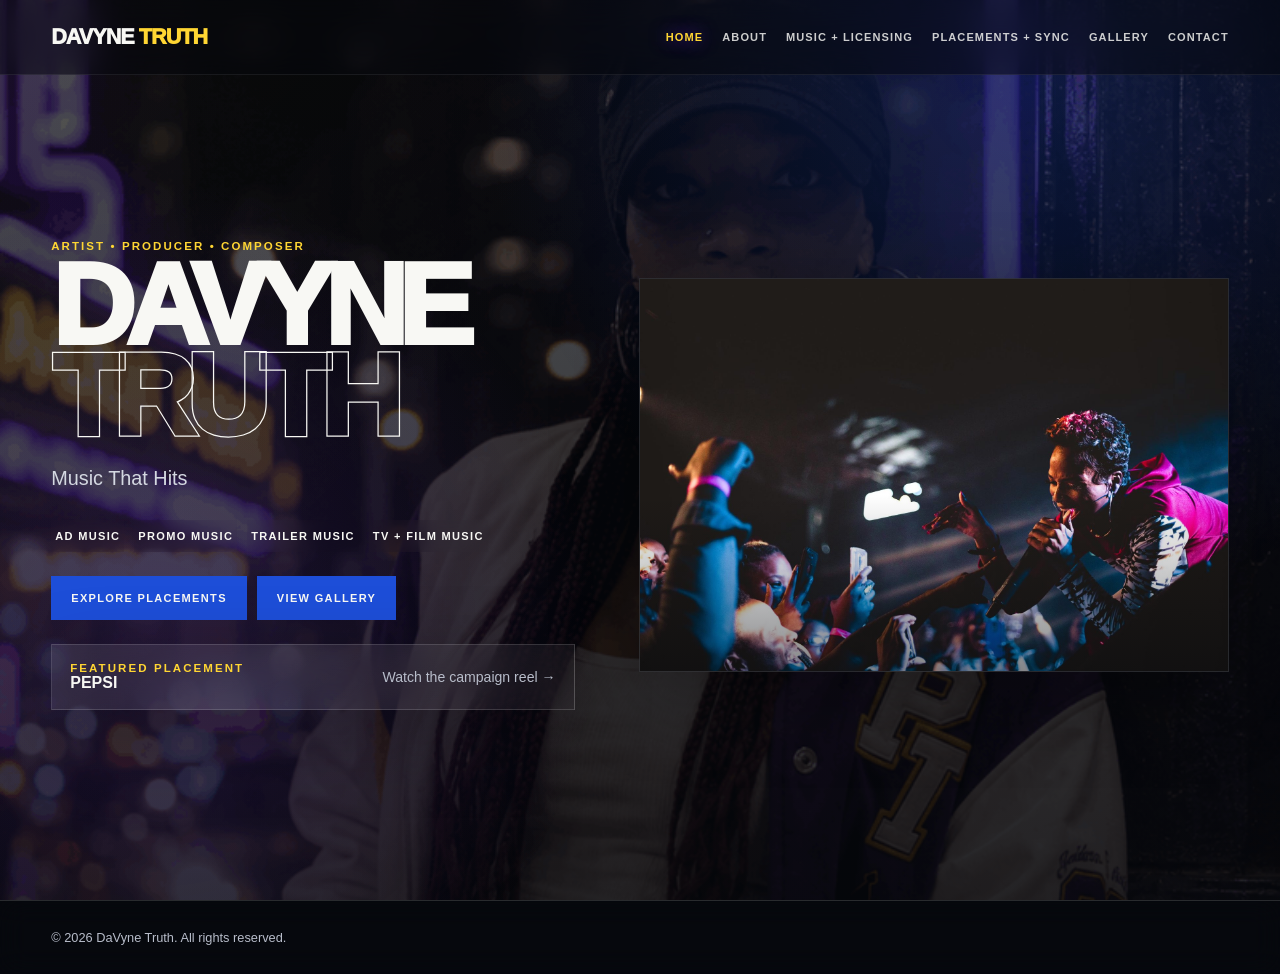
<file: index.html>
<!doctype html>
<html lang="en">
<head>
<meta charset="utf-8">
<meta name="viewport" content="width=device-width,initial-scale=1">
<title>DaVyne Truth | Artist • Producer • Composer</title>
<meta name="description" content="Official DaVyne Truth website — artist, producer, composer and creator of music for TV, film, advertising, promos and trailers.">
<link rel="stylesheet" href="style.css">
</head>
<body>
<nav><div class="wrap nav"><a class="logo" href="index.html">DaVyne <span>Truth</span></a><button class="mobile-menu-toggle" type="button" aria-label="Open navigation" aria-expanded="false"><span></span><span></span><span></span></button><div class="links"><a class="active" href="index.html">Home</a><a href="about.html">About</a><a href="music.html">Music + Licensing</a><a href="placements-sync.html">Placements + Sync</a><a href="gallery.html">Gallery</a><a href="contact.html">Contact</a></div></div></nav>

<main>
<header class="wrap hero">
  <div>
    <div class="eyebrow">Artist • Producer • Composer</div>
    <h1>DaVyne<br><em>Truth</em></h1>
    <p>Music That Hits</p>
    <div class="roles">
      <span class="role home-service-label">AD MUSIC</span><span class="role home-service-label">PROMO MUSIC</span><span class="role home-service-label">TRAILER MUSIC</span><span class="role home-service-label">TV + FILM MUSIC</span>
    </div>
    <div class="actions">
      <a class="btn primary" href="placements-sync.html">Explore Placements</a>
      <a class="btn primary" href="gallery.html">VIEW GALLERY</a>
    </div>
    <a class="feature-ribbon glass" href="https://www.instagram.com/reel/DJ4GoK1N2vu/?igsh=MTFyNzQ3YTh2ZWE5&igsi=MTFyNzQ3YTh2ZWE5" target="_blank" rel="noopener">
      <div><div class="eyebrow">Featured Placement</div><b>PEPSI</b></div>
      <span>Watch the campaign reel →</span>
    </a>
  </div>
  <div class="hero-card glass"><img src="assets/Stage.jpg" alt="DaVyne Truth artist portrait"></div>
</header>
</main>

<footer><div class="wrap footer"><span>© <span data-year></span> DaVyne Truth. All rights reserved.</span></div></footer><script src="site.js"></script>
</body>
</html>
</file>
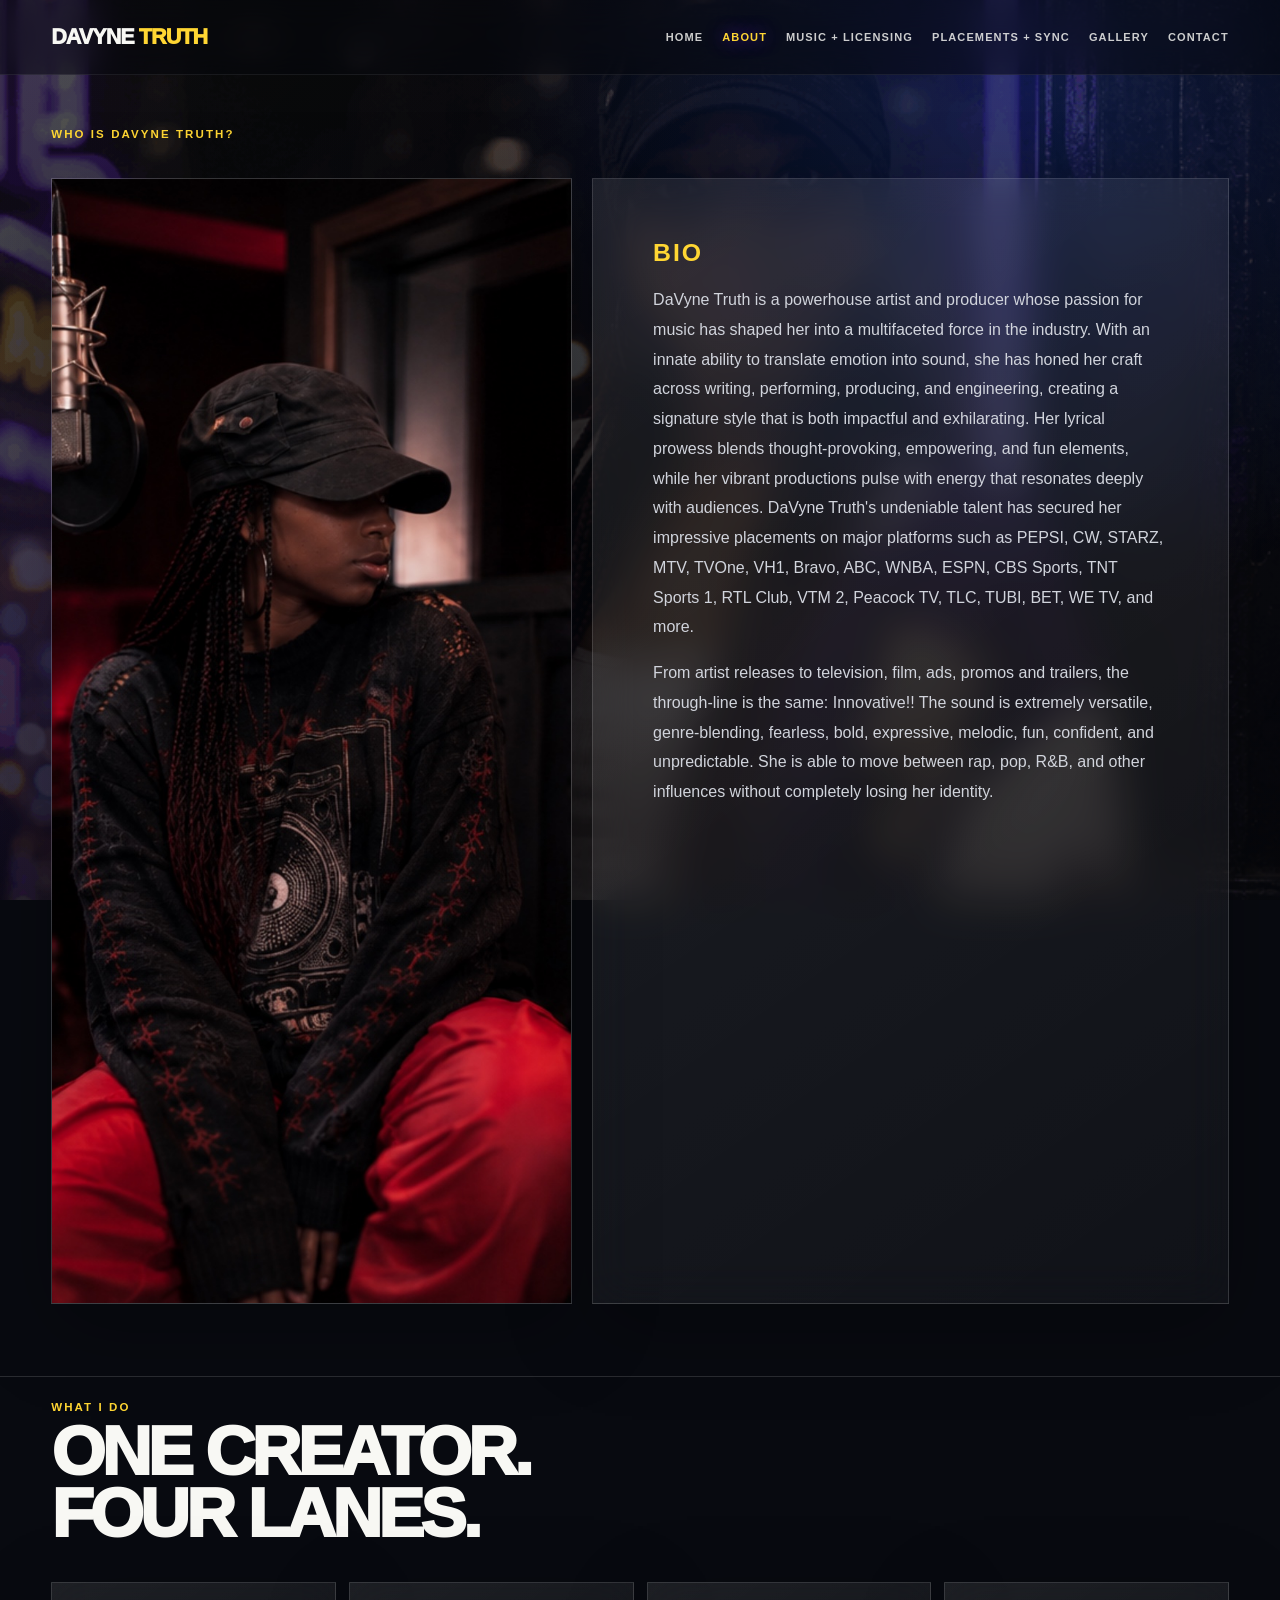
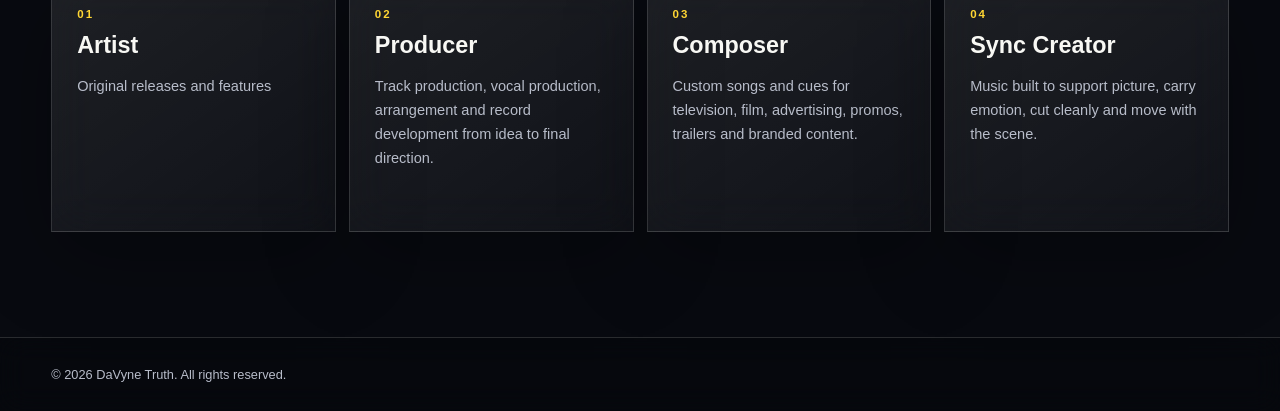
<file: about.html>
<!doctype html>
<html lang="en">
<head>
<meta charset="utf-8">
<meta name="viewport" content="width=device-width,initial-scale=1">
<title>About | DaVyne Truth</title>
<meta name="description" content="Official DaVyne Truth website — artist, producer, composer and creator of music for TV, film, advertising, promos and trailers.">
<link rel="stylesheet" href="style.css">
</head>
<body>
<nav><div class="wrap nav"><a class="logo" href="index.html">DaVyne <span>Truth</span></a><button class="mobile-menu-toggle" type="button" aria-label="Open navigation" aria-expanded="false"><span></span><span></span><span></span></button><div class="links"><a href="index.html">Home</a><a class="active" href="about.html">About</a><a href="music.html">Music + Licensing</a><a href="placements-sync.html">Placements + Sync</a><a href="gallery.html">Gallery</a><a href="contact.html">Contact</a></div></div></nav>

<main class="page">
<div class="wrap">
  <div class="head">
    <div class="eyebrow">Who Is DaVyne Truth?</div>
  </div>
  <div class="split">
    <div class="split-media glass"><img src="assets/studio-red-mic.jpg" alt="DaVyne Truth in the studio"></div>
    <div class="copy glass">
      <div class="eyebrow about-bio-title">Bio</div>
      <h2></h2>
      <p>DaVyne Truth is a powerhouse artist and producer whose passion for music has shaped her into a multifaceted force in the industry. With an innate ability to translate emotion into sound, she has honed her craft across writing, performing, producing, and engineering, creating a signature style that is both impactful and exhilarating. Her lyrical prowess blends thought-provoking, empowering, and fun elements, while her vibrant productions pulse with energy that resonates deeply with audiences. DaVyne Truth's undeniable talent has secured her impressive placements on major platforms such as PEPSI, CW, STARZ, MTV, TVOne, VH1, Bravo, ABC, WNBA, ESPN, CBS Sports, TNT Sports 1, RTL Club, VTM 2, Peacock TV, TLC, TUBI, BET, WE TV, and more.</p>
      <p>From artist releases to television, film, ads, promos and trailers, the through-line is the same: Innovative!! The sound is extremely versatile, genre-blending, fearless, bold, expressive, melodic, fun, confident, and unpredictable. She is able to move between rap, pop, R&B, and other influences without completely losing her identity.</p>
      
    </div></div></div>

<section class="combined-what-i-do">
<div class="wrap">
  <div class="head"><div class="eyebrow">What I Do</div><h1 class="page-title">One Creator.<br>Four Lanes.</h1></div>
  <div class="lanes">
    <article class="lane glass"><div class="eyebrow">01</div><strong>Artist</strong><p>Original releases and features</p></article>
    <article class="lane glass"><div class="eyebrow">02</div><strong>Producer</strong><p>Track production, vocal production, arrangement and record development from idea to final direction.</p></article>
    <article class="lane glass"><div class="eyebrow">03</div><strong>Composer</strong><p>Custom songs and cues for television, film, advertising, promos, trailers and branded content.</p></article>
    <article class="lane glass"><div class="eyebrow">04</div><strong>Sync Creator</strong><p>Music built to support picture, carry emotion, cut cleanly and move with the scene.</p></article>
  </div>
</div>
</section>
</main>

<footer><div class="wrap footer"><span>© <span data-year></span> DaVyne Truth. All rights reserved.</span></div></footer><script src="site.js"></script>
</body>
</html>
</file>
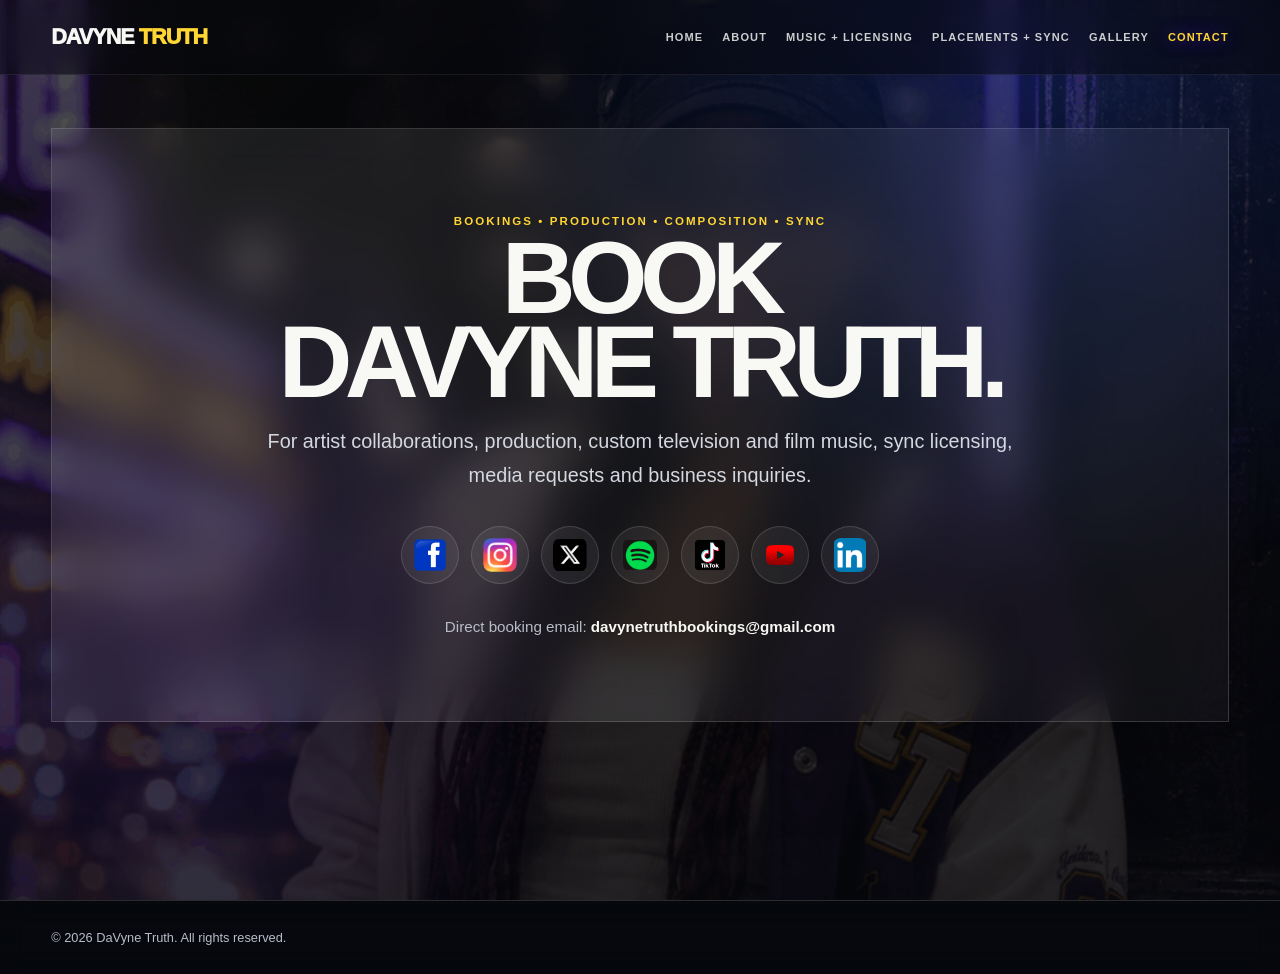
<file: contact.html>
<!doctype html>
<html lang="en">
<head>
<meta charset="utf-8">
<meta name="viewport" content="width=device-width,initial-scale=1">
<title>Contact | DaVyne Truth</title>
<meta name="description" content="Official DaVyne Truth website — artist, producer, composer and creator of music for TV, film, advertising, promos and trailers.">
<link rel="stylesheet" href="style.css">
</head>
<body>
<nav><div class="wrap nav"><a class="logo" href="index.html">DaVyne <span>Truth</span></a><button class="mobile-menu-toggle" type="button" aria-label="Open navigation" aria-expanded="false"><span></span><span></span><span></span></button><div class="links"><a href="index.html">Home</a><a href="about.html">About</a><a href="music.html">Music + Licensing</a><a href="placements-sync.html">Placements + Sync</a><a href="gallery.html">Gallery</a><a class="active" href="contact.html">Contact</a></div></div></nav>

<main class="page">
<div class="wrap">
  <section class="contact-card glass">
    <div class="eyebrow">Bookings • Production • Composition • Sync</div>
    <h1>Book<br>DaVyne Truth.</h1>
    <p class="lead" style="margin-inline:auto">For artist collaborations, production, custom television and film music, sync licensing, media requests and business inquiries.</p>

    <div class="socials">
      <a class="social" href="https://www.facebook.com/DaVyneTruth" target="_blank" rel="noopener" aria-label="Facebook" title="Facebook"><img src="assets/facebook.png" alt="Facebook"></a>
      <a class="social" href="https://www.instagram.com/davynetruth" target="_blank" rel="noopener" aria-label="Instagram" title="Instagram"><img src="assets/instagram.png" alt="Instagram"></a>
      <a class="social" href="https://x.com/davynetruth" target="_blank" rel="noopener" aria-label="X" title="X"><img src="assets/x.png" alt="X"></a>
      <a class="social" href="https://open.spotify.com/user/lf144j13sxmfapda1o04e5alr" target="_blank" rel="noopener" aria-label="Spotify" title="Spotify"><img src="assets/spotify.png" alt="Spotify"></a>
      <a class="social" href="https://www.tiktok.com/@davynetruth" target="_blank" rel="noopener" aria-label="TikTok" title="TikTok"><img src="assets/tiktok.png" alt="TikTok"></a>
      <a class="social" href="https://m.youtube.com/davynetruth?uid=V9Ilr6UWLgY7OuwnoI8a3g" target="_blank" rel="noopener" aria-label="YouTube" title="YouTube"><img src="assets/youtube.png" alt="YouTube"></a>
      <a class="social" href="https://www.linkedin.com/in/davynetruth/" target="_blank" rel="noopener" aria-label="LinkedIn" title="LinkedIn"><img src="assets/linkedin.png" alt="LinkedIn"></a>
    </div>
    <p class="booking-email contact-direct-email">Direct booking email: <a href="mailto:davynetruthbookings@gmail.com">davynetruthbookings@gmail.com</a></p>
  </section>
</div>
</main>

<footer><div class="wrap footer"><span>© <span data-year></span> DaVyne Truth. All rights reserved.</span></div></footer><script src="site.js"></script>
</body>
</html>
</file>
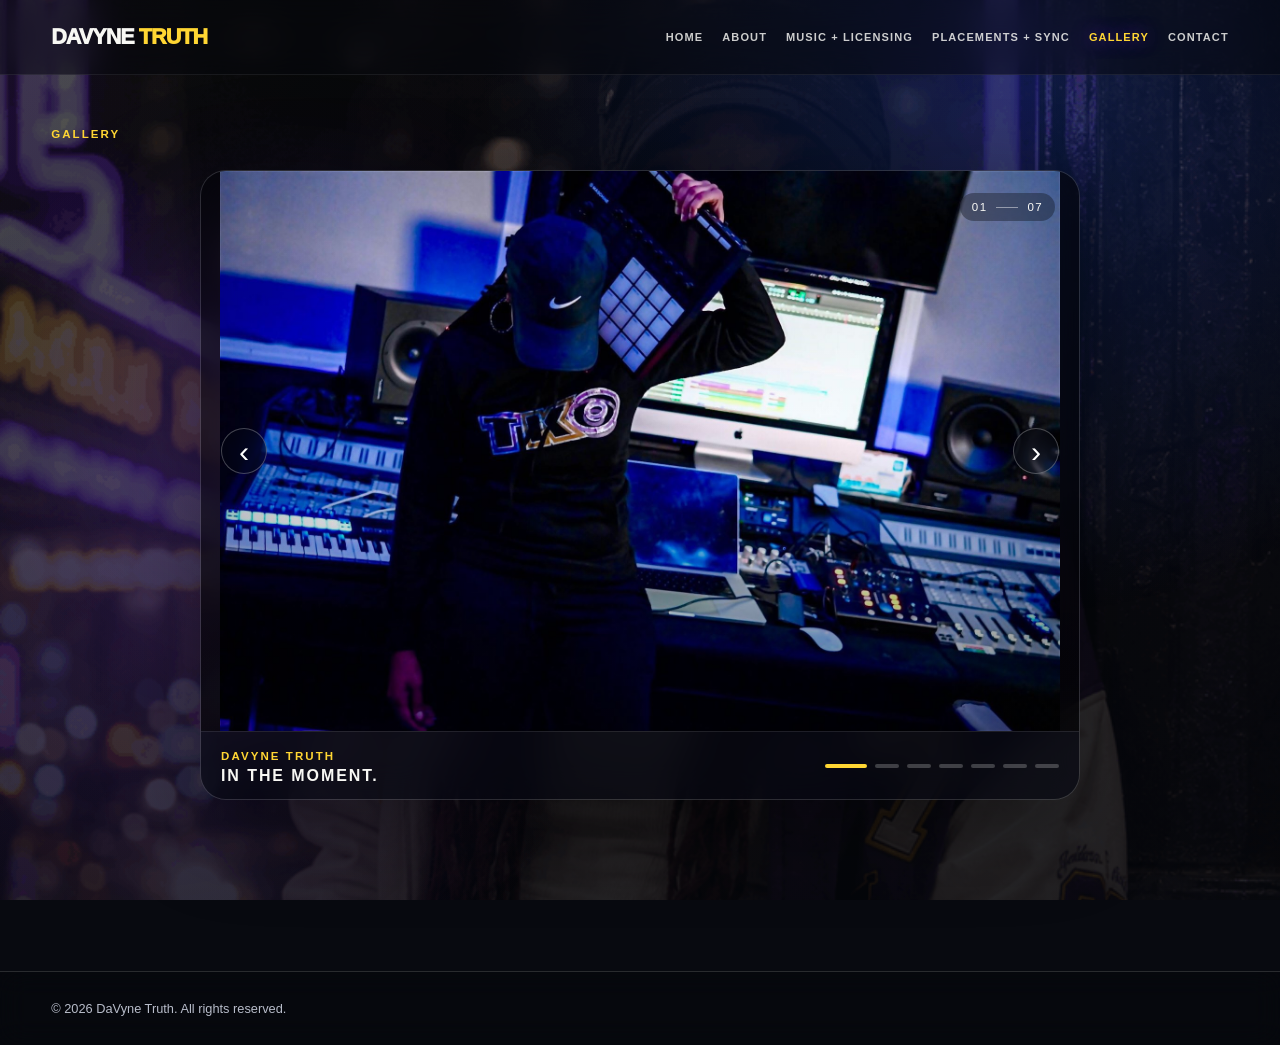
<file: gallery.html>
<!doctype html>
<html lang="en">
<head>
<meta charset="utf-8">
<meta name="viewport" content="width=device-width,initial-scale=1">
<title>Gallery | DaVyne Truth</title>
<meta name="description" content="Official DaVyne Truth website — artist, producer, composer and creator of music for TV, film, advertising, promos and trailers.">
<link rel="stylesheet" href="style.css">
</head>
<body>
<nav><div class="wrap nav"><a class="logo" href="index.html">DaVyne <span>Truth</span></a><button class="mobile-menu-toggle" type="button" aria-label="Open navigation" aria-expanded="false"><span></span><span></span><span></span></button><div class="links"><a href="index.html">Home</a><a href="about.html">About</a><a href="music.html">Music + Licensing</a><a href="placements-sync.html">Placements + Sync</a><a class="active" href="gallery.html">Gallery</a><a href="contact.html">Contact</a></div></div></nav>

<main class="page">
<div class="wrap">
  <div class="head"><div class="eyebrow">Gallery</div>
<section class="gallery-showcase" aria-label="DaVyne Truth photo gallery">
  <div class="gallery-glow gallery-glow-one"></div>
  <div class="gallery-glow gallery-glow-two"></div>
  <div class="gallery-slideshow glass">
    <div class="gallery-slides">
      <figure class="gallery-slide active"><img src="assets/Studio MPC.jpg" alt="DaVyne Truth gallery photo 1"></figure>
<figure class="gallery-slide"><img src="assets/street-black.jpg" alt="DaVyne Truth gallery photo 2"></figure>
<figure class="gallery-slide"><img src="assets/Depth.jpg" alt="DaVyne Truth gallery photo 3"></figure>
<figure class="gallery-slide"><img src="assets/studio-red-mic.jpg" alt="DaVyne Truth gallery photo 4"></figure>
<figure class="gallery-slide"><img src="assets/Stage2.jpg" alt="DaVyne Truth gallery photo 5"></figure>
<figure class="gallery-slide"><img src="assets/polaroid-street.png" alt="DaVyne Truth gallery photo 6"></figure>
<figure class="gallery-slide"><img src="assets/street-blue.png" alt="DaVyne Truth gallery photo 7"></figure>
      <div class="gallery-vignette"></div>
      <div class="gallery-counter"><span id="galleryCurrent">01</span><span class="gallery-counter-line"></span><span>07</span></div>
      <button class="gallery-arrow gallery-prev" type="button" aria-label="Previous photo">‹</button>
      <button class="gallery-arrow gallery-next" type="button" aria-label="Next photo">›</button>
    </div>
    <div class="gallery-slide-footer">
      <div><span class="eyebrow">DaVyne Truth</span><strong>IN THE MOMENT.</strong></div>
      <div class="gallery-dots"><button class="gallery-dot active" type="button" data-slide="0" aria-label="View photo 1"></button>
<button class="gallery-dot" type="button" data-slide="1" aria-label="View photo 2"></button>
<button class="gallery-dot" type="button" data-slide="2" aria-label="View photo 3"></button>
<button class="gallery-dot" type="button" data-slide="3" aria-label="View photo 4"></button>
<button class="gallery-dot" type="button" data-slide="4" aria-label="View photo 5"></button>
<button class="gallery-dot" type="button" data-slide="5" aria-label="View photo 6"></button>
<button class="gallery-dot" type="button" data-slide="6" aria-label="View photo 7"></button></div>
    </div>
  </div>
</section></main>

<footer><div class="wrap footer"><span>© <span data-year></span> DaVyne Truth. All rights reserved.</span></div></footer><script src="site.js"></script>

<script>
(function(){
  const slides=[...document.querySelectorAll('.gallery-slide')];
  const dots=[...document.querySelectorAll('.gallery-dot')];
  const current=document.getElementById('galleryCurrent');
  if(!slides.length) return;
  let index=0, timer;
  function show(i){
    index=(i+slides.length)%slides.length;
    slides.forEach((el,n)=>el.classList.toggle('active',n===index));
    dots.forEach((el,n)=>el.classList.toggle('active',n===index));
    if(current) current.textContent=String(index+1).padStart(2,'0');
  }
  function next(){show(index+1)}
  function restart(){clearInterval(timer);timer=setInterval(next,3000)}
  document.querySelector('.gallery-next')?.addEventListener('click',()=>{next();restart()});
  document.querySelector('.gallery-prev')?.addEventListener('click',()=>{show(index-1);restart()});
  dots.forEach((d,n)=>d.addEventListener('click',()=>{show(n);restart()}));
  const box=document.querySelector('.gallery-slideshow');
  box?.addEventListener('mouseenter',()=>clearInterval(timer));
  box?.addEventListener('mouseleave',restart);
  show(0);restart();
})();
</script>

</body>
</html>
</file>
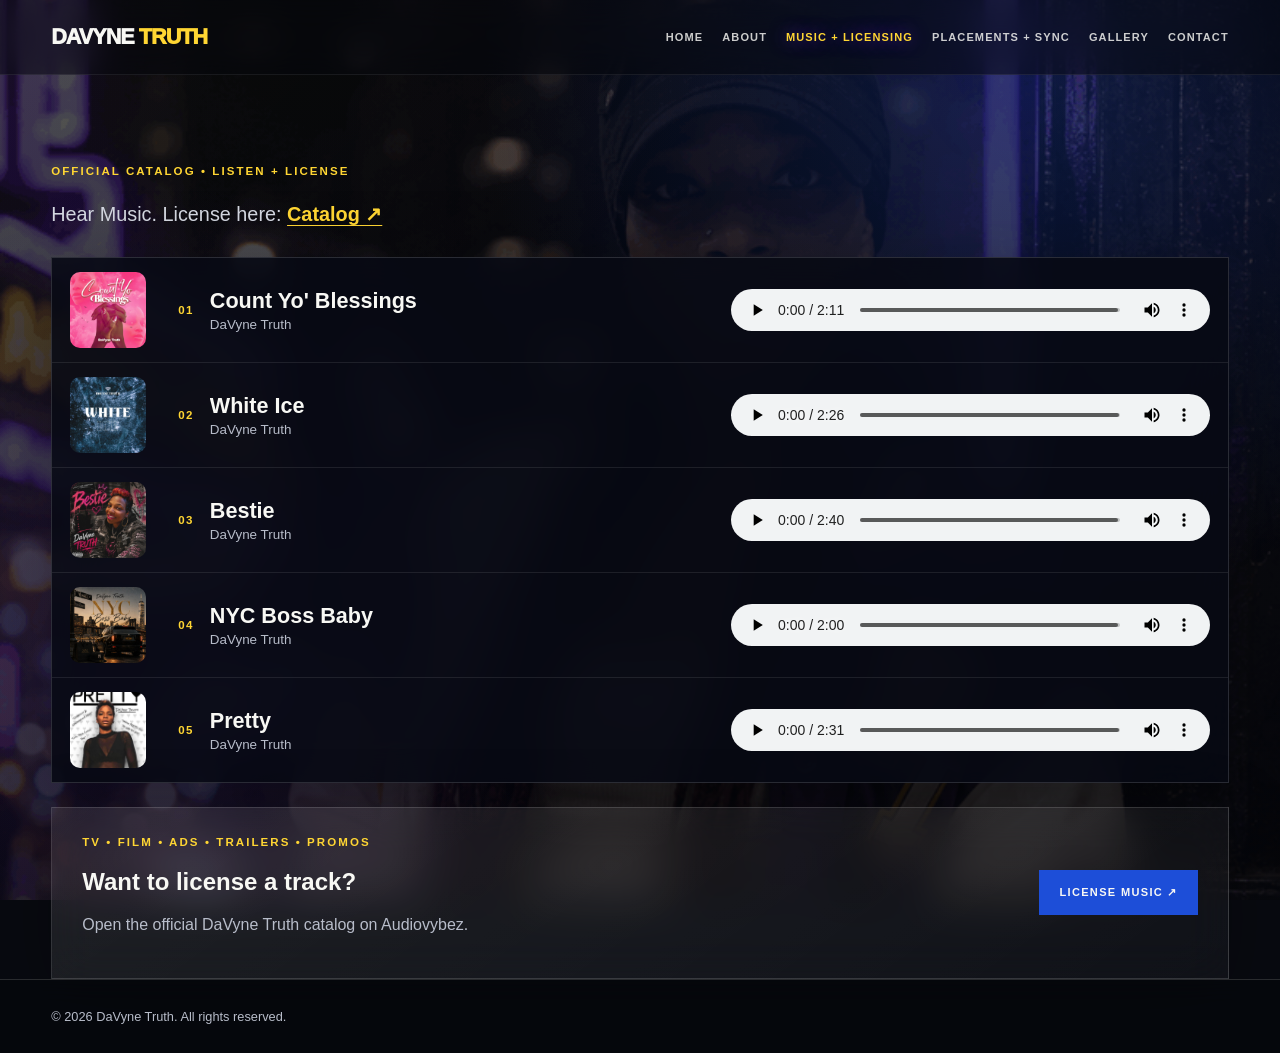
<file: music.html>
<!doctype html><html lang="en"><head><meta charset="utf-8"><meta name="viewport" content="width=device-width,initial-scale=1">
<title>Music + Licensing | DaVyne Truth</title><meta name="description" content="Listen to DaVyne Truth and license music through Audiovybez."><link rel="stylesheet" href="style.css"></head><body>
<nav><div class="wrap nav"><a class="logo" href="index.html">DaVyne <span>Truth</span></a><button class="mobile-menu-toggle" type="button" aria-label="Open navigation" aria-expanded="false"><span></span><span></span><span></span></button><div class="links"><a href="index.html">Home</a><a href="about.html">About</a><a class="active" href="music.html">Music + Licensing</a><a href="placements-sync.html">Placements + Sync</a><a href="gallery.html">Gallery</a><a href="contact.html">Contact</a></div></div></nav>
<main><section class="wrap music-page music-page-list"><div class="music-intro"><div class="eyebrow">Official Catalog • Listen + License</div><p class="lead music-license-line">Hear Music. License here: <a href="https://www.audiovybez.com/profile/davynetruth" target="_blank" rel="noopener">Catalog ↗</a></p></div>
<div class="music-list glass">
<article class="music-list-row">
<img class="music-list-cover" src="assets/music/covers/count-yo-blessings.jpg" alt="Count Yo' Blessings cover art">
<div class="music-list-meta"><span class="music-list-num">01</span><div><h2>Count Yo' Blessings</h2><p>DaVyne Truth</p></div></div>
<audio controls preload="metadata"><source src="assets/music/audio/count-yo-blessings.mp3" type="audio/mpeg">Your browser does not support audio playback.</audio>
</article>
<article class="music-list-row">
<img class="music-list-cover" src="assets/music/covers/white-ice.jpg" alt="White Ice cover art">
<div class="music-list-meta"><span class="music-list-num">02</span><div><h2>White Ice</h2><p>DaVyne Truth</p></div></div>
<audio controls preload="metadata"><source src="assets/music/audio/white-ice.mp3" type="audio/mpeg">Your browser does not support audio playback.</audio>
</article>
<article class="music-list-row">
<img class="music-list-cover" src="assets/music/covers/bestie.jpg" alt="Bestie cover art">
<div class="music-list-meta"><span class="music-list-num">03</span><div><h2>Bestie</h2><p>DaVyne Truth</p></div></div>
<audio controls preload="metadata"><source src="assets/music/audio/bestie.mp3" type="audio/mpeg">Your browser does not support audio playback.</audio>
</article>
<article class="music-list-row">
<img class="music-list-cover" src="assets/music/covers/nyc-boss-baby.jpg" alt="NYC Boss Baby cover art">
<div class="music-list-meta"><span class="music-list-num">04</span><div><h2>NYC Boss Baby</h2><p>DaVyne Truth</p></div></div>
<audio controls preload="metadata"><source src="assets/music/audio/nyc-boss-baby.mp3" type="audio/mpeg">Your browser does not support audio playback.</audio>
</article>
<article class="music-list-row">
<img class="music-list-cover" src="assets/music/covers/pretty.jpg" alt="Pretty cover art">
<div class="music-list-meta"><span class="music-list-num">05</span><div><h2>Pretty</h2><p>DaVyne Truth</p></div></div>
<audio controls preload="metadata"><source src="assets/music/audio/pretty.mp3" type="audio/mpeg">Your browser does not support audio playback.</audio>
</article>
</div>
<div class="license-panel glass"><div><div class="eyebrow">TV • Film • Ads • Trailers • Promos</div><h2>Want to license a track?</h2><p>Open the official DaVyne Truth catalog on Audiovybez.</p></div><a class="btn primary" href="https://www.audiovybez.com/profile/davynetruth" target="_blank" rel="noopener">License Music ↗</a></div>
</section></main><footer><div class="wrap footer"><span>© <span data-year></span> DaVyne Truth. All rights reserved.</span></div></footer>
<script src="site.js"></script><script>document.querySelectorAll("audio").forEach(function(p){p.addEventListener("play",function(){document.querySelectorAll("audio").forEach(function(o){if(o!==p)o.pause();});});});</script></body></html>
</file>
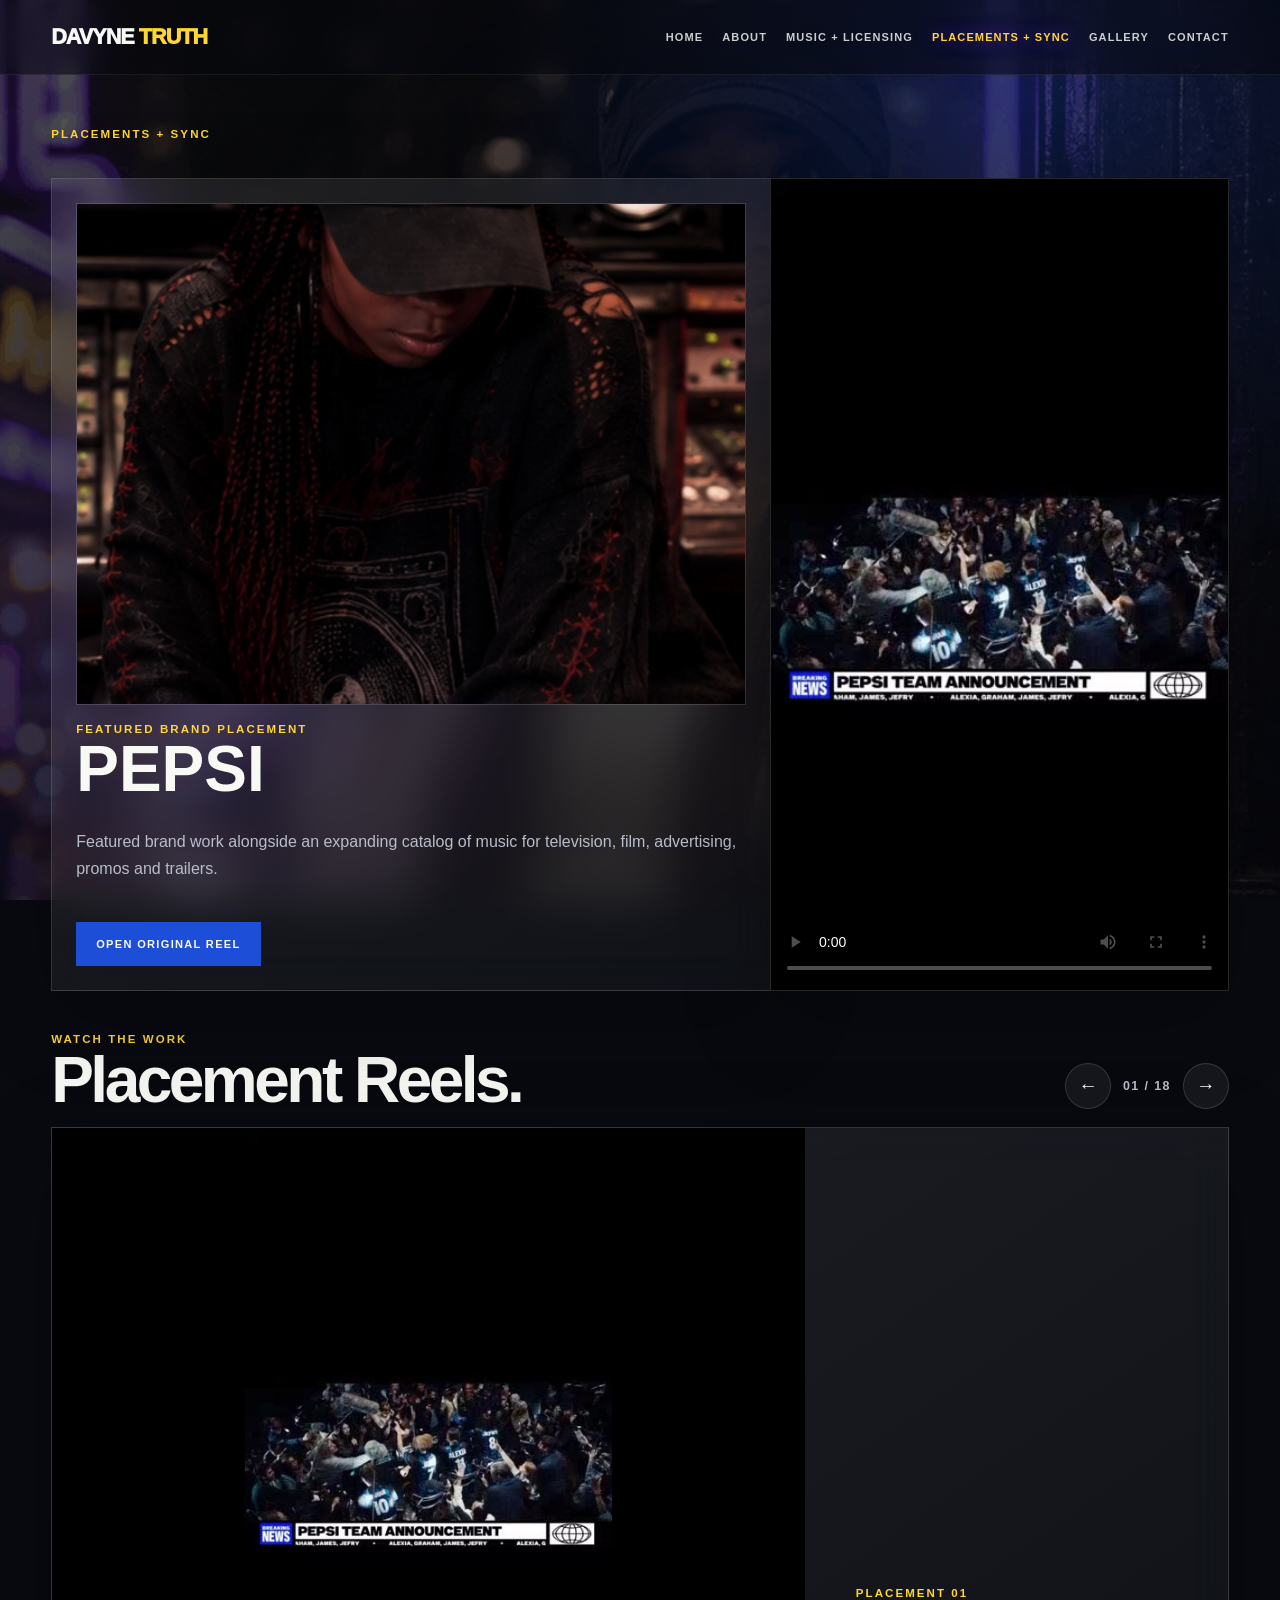
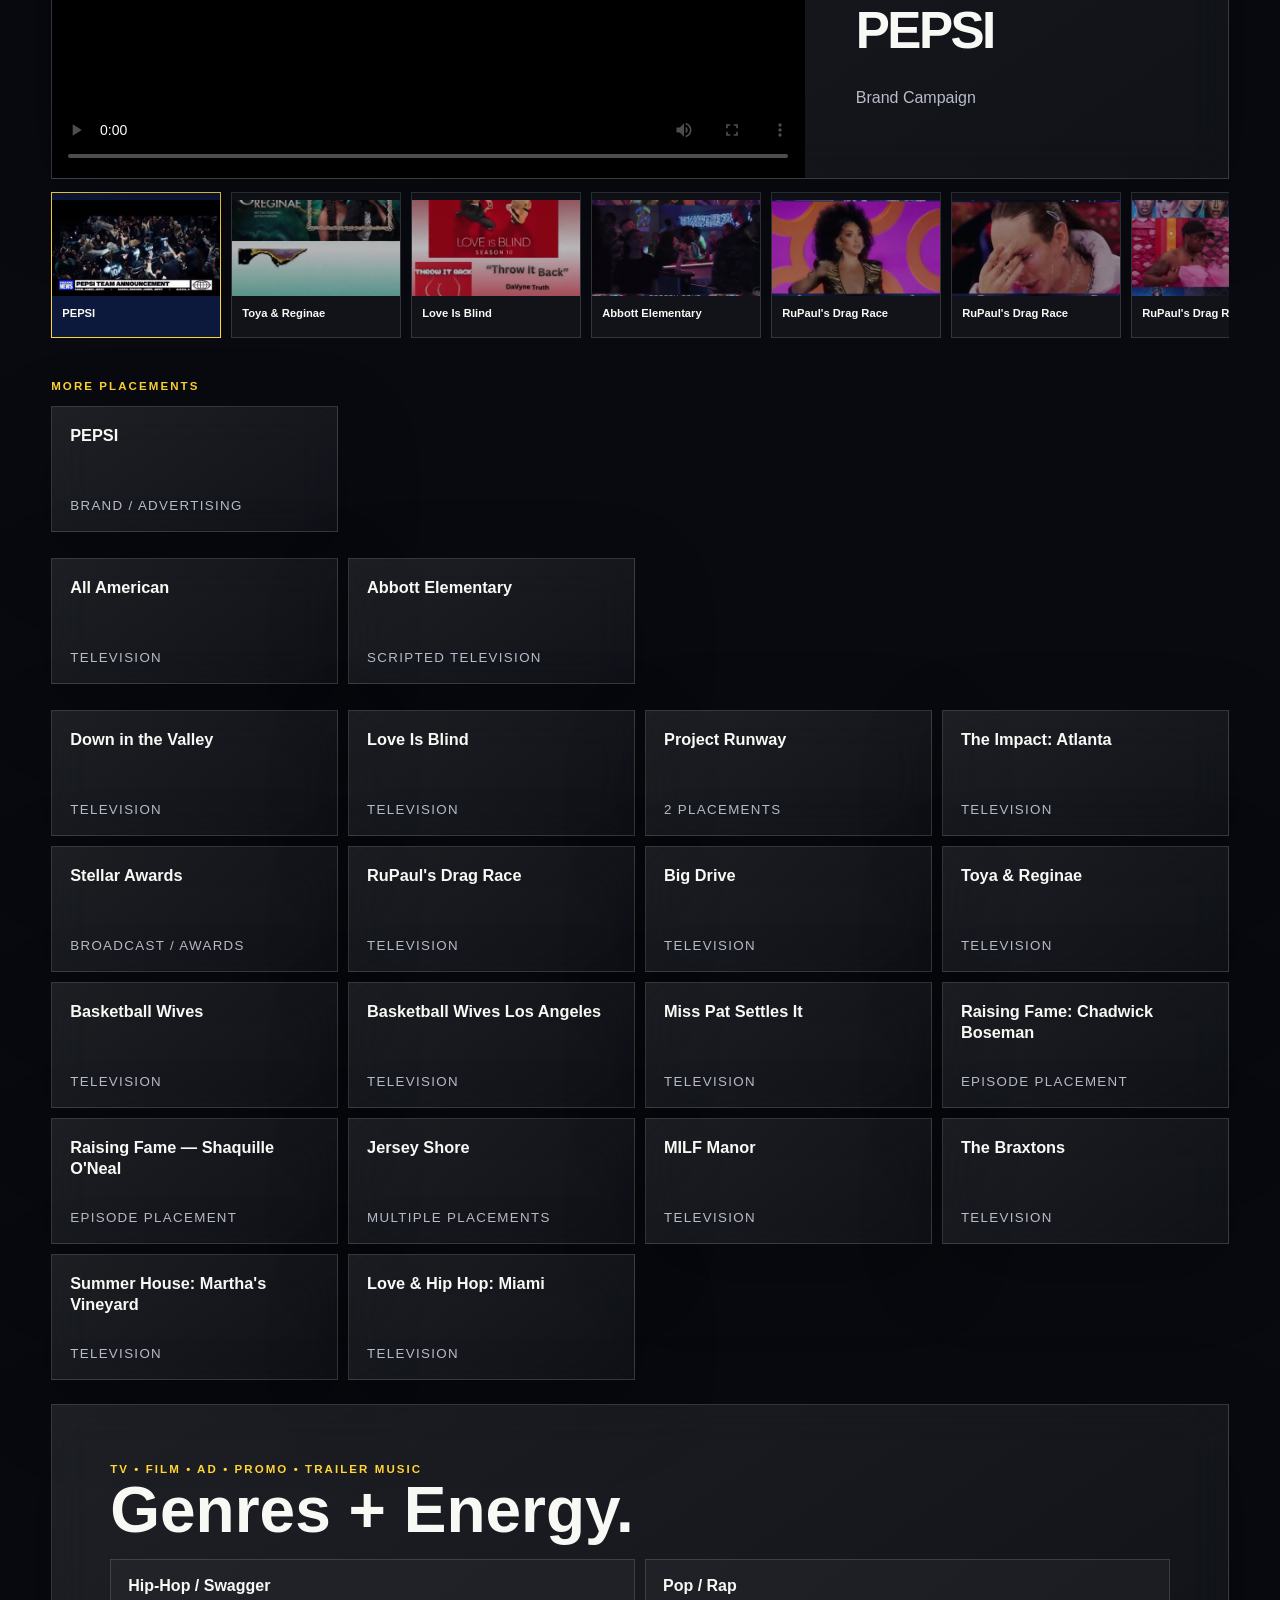
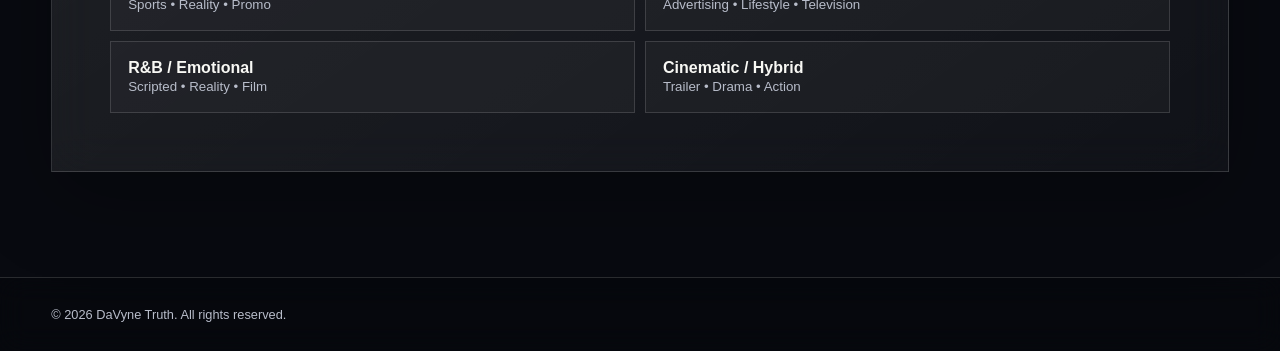
<file: placements-sync.html>
<!doctype html>
<html lang="en">
<head>
<meta charset="utf-8">
<meta name="viewport" content="width=device-width,initial-scale=1">
<title>Placements + Sync | DaVyne Truth</title>
<meta name="description" content="Official DaVyne Truth website — artist, producer, composer and creator of music for TV, film, advertising, promos and trailers.">
<link rel="stylesheet" href="style.css">
</head>
<body>
<nav><div class="wrap nav"><a class="logo" href="index.html">DaVyne <span>Truth</span></a><button class="mobile-menu-toggle" type="button" aria-label="Open navigation" aria-expanded="false"><span></span><span></span><span></span></button><div class="links"><a href="index.html">Home</a><a href="about.html">About</a><a href="music.html">Music + Licensing</a><a class="active" href="placements-sync.html">Placements + Sync</a><a href="gallery.html">Gallery</a><a href="contact.html">Contact</a></div></div></nav>

<main class="page">
<div class="wrap">
  <div class="head">
    <div class="eyebrow">Placements + Sync</div>
  </div>

  <div class="video-row featured-pepsi-row">
    <aside class="video-info glass">
      <img src="assets/producer-console.jpg" alt="DaVyne Truth producing at a studio console">
      <div class="eyebrow">Featured Brand Placement</div>
      <h2>PEPSI</h2>
      <p>Featured brand work alongside an expanding catalog of music for television, film, advertising, promos and trailers.</p>
      <div class="actions">
        <a class="btn primary" href="https://www.instagram.com/reel/DJ4GoK1N2vu/?igsh=MTFyNzQ3YTh2ZWE5&igsi=MTFyNzQ3YTh2ZWE5" target="_blank" rel="noopener">Open Original Reel</a>
      </div>
    </aside>
    <div class="video-shell glass">
      <video controls playsinline preload="metadata" poster="assets/placements/pepsi.jpg">
        <source src="assets/placements/pepsi.mp4" type="video/mp4">
        Your browser does not support HTML5 video.
      </video>
    </div>
  </div>

  <section class="placement-reel-section">
    <div class="placement-reel-head">
      <div>
        <div class="eyebrow">Watch The Work</div>
        <h2>Placement Reels.</h2>
      </div>
      <div class="reel-controls">
        <button class="reel-arrow" id="reelPrev" type="button" aria-label="Previous placement">←</button>
        <span id="reelCounter">01 / 18</span>
        <button class="reel-arrow" id="reelNext" type="button" aria-label="Next placement">→</button>
      </div>
    </div>

    <div class="placement-slider glass" id="placementSlider">
      
      <article class="placement-slide active" data-slide="0">
        <div class="slide-video">
          <video controls playsinline preload="metadata" poster="assets/placements/pepsi.jpg">
            <source src="assets/placements/pepsi.mp4" type="video/mp4">
            Your browser does not support HTML5 video.
          </video>
        </div>
        <div class="slide-copy">
          <div class="eyebrow">Placement 01</div>
          <h3>PEPSI</h3>
          <p>Brand Campaign</p>
        </div>
      </article>
      <article class="placement-slide" data-slide="1" aria-hidden="true">
        <div class="slide-video">
          <video controls playsinline preload="metadata" poster="assets/placements/toya-reginae-s2e4-2.jpg">
            <source src="assets/placements/toya-reginae-s2e4-2.mp4" type="video/mp4">
            Your browser does not support HTML5 video.
          </video>
        </div>
        <div class="slide-copy">
          <div class="eyebrow">Placement 03</div>
          <h3>Toya & Reginae</h3>
          <p>Season 2 • Episode 4</p>
        </div>
      </article>
      <article class="placement-slide" data-slide="2" aria-hidden="true">
        <div class="slide-video">
          <video controls playsinline preload="metadata" poster="assets/placements/love-is-blind-s10e13.jpg">
            <source src="assets/placements/love-is-blind-s10e13.mp4" type="video/mp4">
            Your browser does not support HTML5 video.
          </video>
        </div>
        <div class="slide-copy">
          <div class="eyebrow">Placement 04</div>
          <h3>Love Is Blind</h3>
          <p>Season 10 • Episode 13</p>
        </div>
      </article>
      <article class="placement-slide" data-slide="3" aria-hidden="true">
        <div class="slide-video">
          <video controls playsinline preload="metadata" poster="assets/placements/abbott-elementary-s4e17.jpg">
            <source src="assets/placements/abbott-elementary-s4e17.mp4" type="video/mp4">
            Your browser does not support HTML5 video.
          </video>
        </div>
        <div class="slide-copy">
          <div class="eyebrow">Placement 05</div>
          <h3>Abbott Elementary</h3>
          <p>Season 4 • Episode 17</p>
        </div>
      </article>
      <article class="placement-slide" data-slide="4" aria-hidden="true">
        <div class="slide-video">
          <video controls playsinline preload="metadata" poster="assets/placements/rupaul-s17e14-headliner.jpg">
            <source src="assets/placements/rupaul-s17e14-headliner.mp4" type="video/mp4">
            Your browser does not support HTML5 video.
          </video>
        </div>
        <div class="slide-copy">
          <div class="eyebrow">Placement 06</div>
          <h3>RuPaul's Drag Race</h3>
          <p>Season 17 • Episode 14</p>
        </div>
      </article>
      <article class="placement-slide" data-slide="5" aria-hidden="true">
        <div class="slide-video">
          <video controls playsinline preload="metadata" poster="assets/placements/rupaul-s17e9-colorful-world.jpg">
            <source src="assets/placements/rupaul-s17e9-colorful-world.mp4" type="video/mp4">
            Your browser does not support HTML5 video.
          </video>
        </div>
        <div class="slide-copy">
          <div class="eyebrow">Placement 07</div>
          <h3>RuPaul's Drag Race</h3>
          <p>Season 17 • Episode 9</p>
        </div>
      </article>
      <article class="placement-slide" data-slide="6" aria-hidden="true">
        <div class="slide-video">
          <video controls playsinline preload="metadata" poster="assets/placements/rupaul-s17e9-heist.jpg">
            <source src="assets/placements/rupaul-s17e9-heist.mp4" type="video/mp4">
            Your browser does not support HTML5 video.
          </video>
        </div>
        <div class="slide-copy">
          <div class="eyebrow">Placement 08</div>
          <h3>RuPaul's Drag Race</h3>
          <p>Season 17 • Episode 9</p>
        </div>
      </article>
      <article class="placement-slide" data-slide="7" aria-hidden="true">
        <div class="slide-video">
          <video controls playsinline preload="metadata" poster="assets/placements/rupaul-s17e5-rdrlive.jpg">
            <source src="assets/placements/rupaul-s17e5-rdrlive.mp4" type="video/mp4">
            Your browser does not support HTML5 video.
          </video>
        </div>
        <div class="slide-copy">
          <div class="eyebrow">Placement 09</div>
          <h3>RuPaul's Drag Race</h3>
          <p>Season 17 • Episode 5</p>
        </div>
      </article>
      <article class="placement-slide" data-slide="8" aria-hidden="true">
        <div class="slide-video">
          <video controls playsinline preload="metadata" poster="assets/placements/impact-atlanta-s3e5.jpg">
            <source src="assets/placements/impact-atlanta-s3e5.mp4" type="video/mp4">
            Your browser does not support HTML5 video.
          </video>
        </div>
        <div class="slide-copy">
          <div class="eyebrow">Placement 10</div>
          <h3>The Impact: Atlanta</h3>
          <p>Season 3 • Episode 5</p>
        </div>
      </article>
      <article class="placement-slide" data-slide="9" aria-hidden="true">
        <div class="slide-video">
          <video controls playsinline preload="metadata" poster="assets/placements/impact-atlanta-s3e2.jpg">
            <source src="assets/placements/impact-atlanta-s3e2.mp4" type="video/mp4">
            Your browser does not support HTML5 video.
          </video>
        </div>
        <div class="slide-copy">
          <div class="eyebrow">Placement 11</div>
          <h3>The Impact: Atlanta</h3>
          <p>Season 3 • Episode 2</p>
        </div>
      </article>
      <article class="placement-slide" data-slide="10" aria-hidden="true">
        <div class="slide-video">
          <video controls playsinline preload="metadata" poster="assets/placements/big-drive-s1e1.jpg">
            <source src="assets/placements/big-drive-s1e1.mp4" type="video/mp4">
            Your browser does not support HTML5 video.
          </video>
        </div>
        <div class="slide-copy">
          <div class="eyebrow">Placement 12</div>
          <h3>Nick Cannon's Big Drive</h3>
          <p>Season 1 • Episode 1</p>
        </div>
      </article>
      <article class="placement-slide" data-slide="11" aria-hidden="true">
        <div class="slide-video">
          <video controls playsinline preload="metadata" poster="assets/placements/caught-in-the-act-s4e7.jpg">
            <source src="assets/placements/caught-in-the-act-s4e7.mp4" type="video/mp4">
            Your browser does not support HTML5 video.
          </video>
        </div>
        <div class="slide-copy">
          <div class="eyebrow">Placement 13</div>
          <h3>Caught In The Act</h3>
          <p>Season 4 • Episode 7</p>
        </div>
      </article>
      <article class="placement-slide" data-slide="12" aria-hidden="true">
        <div class="slide-video">
          <video controls playsinline preload="metadata" poster="assets/placements/all-american-s7e3.jpg">
            <source src="assets/placements/all-american-s7e3.mp4" type="video/mp4">
            Your browser does not support HTML5 video.
          </video>
        </div>
        <div class="slide-copy">
          <div class="eyebrow">Placement 14</div>
          <h3>All American</h3>
          <p>Season 7 • Episode 3</p>
        </div>
      </article>
      <article class="placement-slide" data-slide="13" aria-hidden="true">
        <div class="slide-video">
          <video controls playsinline preload="metadata" poster="assets/placements/basketball-wives-s11e22.jpg">
            <source src="assets/placements/basketball-wives-s11e22.mp4" type="video/mp4">
            Your browser does not support HTML5 video.
          </video>
        </div>
        <div class="slide-copy">
          <div class="eyebrow">Placement 15</div>
          <h3>Basketball Wives</h3>
          <p>Season 11 • Episode 22</p>
        </div>
      </article>
      <article class="placement-slide" data-slide="14" aria-hidden="true">
        <div class="slide-video">
          <video controls playsinline preload="metadata" poster="assets/placements/basketball-wives-s11e21.jpg">
            <source src="assets/placements/basketball-wives-s11e21.mp4" type="video/mp4">
            Your browser does not support HTML5 video.
          </video>
        </div>
        <div class="slide-copy">
          <div class="eyebrow">Placement 16</div>
          <h3>Basketball Wives</h3>
          <p>Season 11 • Episode 21</p>
        </div>
      </article>
      <article class="placement-slide" data-slide="15" aria-hidden="true">
        <div class="slide-video">
          <video controls playsinline preload="metadata" poster="assets/placements/raising-fame-chadwick-1.jpg">
            <source src="assets/placements/raising-fame-chadwick-1.mp4" type="video/mp4">
            Your browser does not support HTML5 video.
          </video>
        </div>
        <div class="slide-copy">
          <div class="eyebrow">Placement 17</div>
          <h3>Raising Fame: Chadwick Boseman</h3>
          <p>Season 1 • Episode 10</p>
        </div>
      </article>
      <article class="placement-slide" data-slide="16" aria-hidden="true">
        <div class="slide-video">
          <video controls playsinline preload="metadata" poster="assets/placements/raising-fame-chadwick-2.jpg">
            <source src="assets/placements/raising-fame-chadwick-2.mp4" type="video/mp4">
            Your browser does not support HTML5 video.
          </video>
        </div>
        <div class="slide-copy">
          <div class="eyebrow">Placement 18</div>
          <h3>Raising Fame: Chadwick Boseman</h3>
          <p>Season 1 • Episode 10</p>
        </div>
      </article>
      <article class="placement-slide" data-slide="17" aria-hidden="true">
        <div class="slide-video">
          <video controls playsinline preload="metadata" poster="assets/placements/raising-fame-shaq-s1e8.jpg">
            <source src="assets/placements/raising-fame-shaq-s1e8.mp4" type="video/mp4">
            Your browser does not support HTML5 video.
          </video>
        </div>
        <div class="slide-copy">
          <div class="eyebrow">Placement 19</div>
          <h3>Raising Fame — Shaquille O'Neal</h3>
          <p>Season 1 • Episode 8</p>
        </div>
      </article>
    </div>

    <div class="placement-thumbs" id="placementThumbs">
      <button class="placement-thumb active" data-go="0" aria-label="View PEPSI"><img src="assets/placements/pepsi.jpg" alt=""><span>PEPSI</span></button><button class="placement-thumb" data-go="1" aria-label="View Toya & Reginae"><img src="assets/placements/toya-reginae-s2e4-2.jpg" alt=""><span>Toya & Reginae</span></button><button class="placement-thumb" data-go="2" aria-label="View Love Is Blind"><img src="assets/placements/love-is-blind-s10e13.jpg" alt=""><span>Love Is Blind</span></button><button class="placement-thumb" data-go="3" aria-label="View Abbott Elementary"><img src="assets/placements/abbott-elementary-s4e17.jpg" alt=""><span>Abbott Elementary</span></button><button class="placement-thumb" data-go="4" aria-label="View RuPaul's Drag Race"><img src="assets/placements/rupaul-s17e14-headliner.jpg" alt=""><span>RuPaul's Drag Race</span></button><button class="placement-thumb" data-go="5" aria-label="View RuPaul's Drag Race"><img src="assets/placements/rupaul-s17e9-colorful-world.jpg" alt=""><span>RuPaul's Drag Race</span></button><button class="placement-thumb" data-go="6" aria-label="View RuPaul's Drag Race"><img src="assets/placements/rupaul-s17e9-heist.jpg" alt=""><span>RuPaul's Drag Race</span></button><button class="placement-thumb" data-go="7" aria-label="View RuPaul's Drag Race"><img src="assets/placements/rupaul-s17e5-rdrlive.jpg" alt=""><span>RuPaul's Drag Race</span></button><button class="placement-thumb" data-go="8" aria-label="View The Impact: Atlanta"><img src="assets/placements/impact-atlanta-s3e5.jpg" alt=""><span>The Impact: Atlanta</span></button><button class="placement-thumb" data-go="9" aria-label="View The Impact: Atlanta"><img src="assets/placements/impact-atlanta-s3e2.jpg" alt=""><span>The Impact: Atlanta</span></button><button class="placement-thumb" data-go="10" aria-label="View Nick Cannon's Big Drive"><img src="assets/placements/big-drive-s1e1.jpg" alt=""><span>Nick Cannon's Big Drive</span></button><button class="placement-thumb" data-go="11" aria-label="View Caught In The Act"><img src="assets/placements/caught-in-the-act-s4e7.jpg" alt=""><span>Caught In The Act</span></button><button class="placement-thumb" data-go="12" aria-label="View All American"><img src="assets/placements/all-american-s7e3.jpg" alt=""><span>All American</span></button><button class="placement-thumb" data-go="13" aria-label="View Basketball Wives"><img src="assets/placements/basketball-wives-s11e22.jpg" alt=""><span>Basketball Wives</span></button><button class="placement-thumb" data-go="14" aria-label="View Basketball Wives"><img src="assets/placements/basketball-wives-s11e21.jpg" alt=""><span>Basketball Wives</span></button><button class="placement-thumb" data-go="15" aria-label="View Raising Fame: Chadwick Boseman"><img src="assets/placements/raising-fame-chadwick-1.jpg" alt=""><span>Raising Fame: Chadwick Boseman</span></button><button class="placement-thumb" data-go="16" aria-label="View Raising Fame: Chadwick Boseman"><img src="assets/placements/raising-fame-chadwick-2.jpg" alt=""><span>Raising Fame: Chadwick Boseman</span></button><button class="placement-thumb" data-go="17" aria-label="View Raising Fame — Shaquille O'Neal"><img src="assets/placements/raising-fame-shaq-s1e8.jpg" alt=""><span>Raising Fame — Shaquille O'Neal</span></button>
    </div>
  </section>

  <section class="placement-section">
    <div class="placement-label eyebrow">MORE PLACEMENTS</div>
    <div class="placements"><article class="placement glass"><b>PEPSI</b><small>Brand / Advertising</small></article></div>
  </section>

  <section class="placement-section">
    
    <div class="placements"><article class="placement glass"><b>All American</b><small>Television</small></article><article class="placement glass"><b>Abbott Elementary</b><small>Scripted Television</small></article></div>
  </section>

  <section class="placement-section">
    
    <div class="placements"><article class="placement glass"><b>Down in the Valley</b><small>Television</small></article><article class="placement glass"><b>Love Is Blind</b><small>Television</small></article><article class="placement glass"><b>Project Runway</b><small>2 Placements</small></article><article class="placement glass"><b>The Impact: Atlanta</b><small>Television</small></article><article class="placement glass"><b>Stellar Awards</b><small>Broadcast / Awards</small></article><article class="placement glass"><b>RuPaul's Drag Race</b><small>Television</small></article><article class="placement glass"><b>Big Drive</b><small>Television</small></article><article class="placement glass"><b>Toya & Reginae</b><small>Television</small></article><article class="placement glass"><b>Basketball Wives</b><small>Television</small></article><article class="placement glass"><b>Basketball Wives Los Angeles</b><small>Television</small></article><article class="placement glass"><b>Miss Pat Settles It</b><small>Television</small></article><article class="placement glass"><b>Raising Fame: Chadwick Boseman</b><small>Episode Placement</small></article><article class="placement glass"><b>Raising Fame — Shaquille O'Neal</b><small>Episode Placement</small></article><article class="placement glass"><b>Jersey Shore</b><small>Multiple Placements</small></article><article class="placement glass"><b>MILF Manor</b><small>Television</small></article><article class="placement glass"><b>The Braxtons</b><small>Television</small></article><article class="placement glass"><b>Summer House: Martha's Vineyard</b><small>Television</small></article><article class="placement glass"><b>Love & Hip Hop: Miami</b><small>Television</small></article></div>
  </section>

  <section class="genres glass">
    <div class="eyebrow">TV • Film • Ad • Promo • Trailer Music</div>
    <h2>Genres + Energy.</h2>
    <div class="genre-grid">
      <div class="genre"><b>Hip-Hop / Swagger</b><br><small>Sports • Reality • Promo</small></div>
      <div class="genre"><b>Pop / Rap</b><br><small>Advertising • Lifestyle • Television</small></div>
      <div class="genre"><b>R&amp;B / Emotional</b><br><small>Scripted • Reality • Film</small></div>
      <div class="genre"><b>Cinematic / Hybrid</b><br><small>Trailer • Drama • Action</small></div>
    </div>
  </section>
</div>
</main>

<footer><div class="wrap footer"><span>© <span data-year></span> DaVyne Truth. All rights reserved.</span></div></footer><script src="site.js"></script>
</body>
</html>
</file>
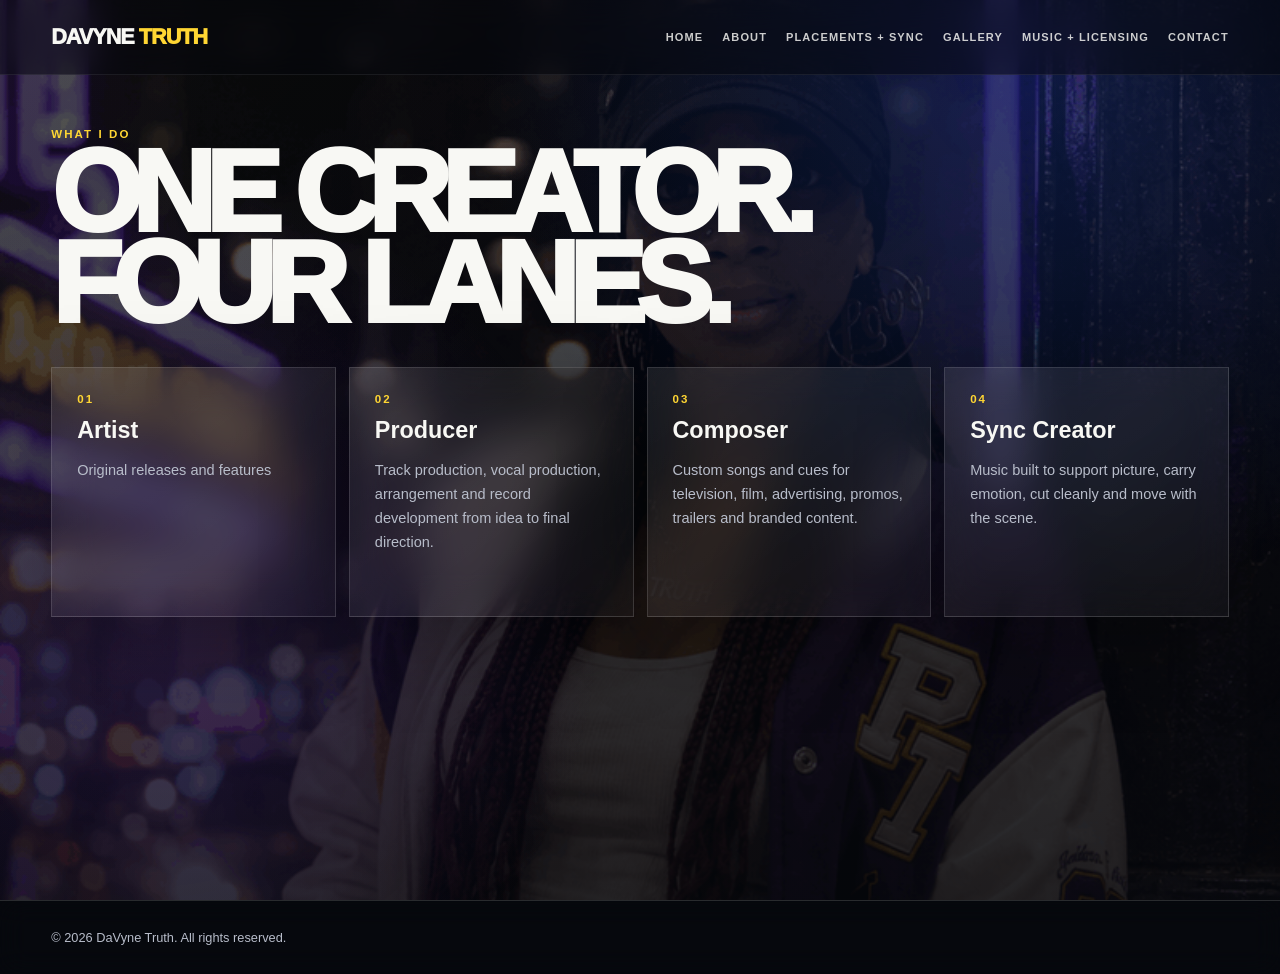
<file: what-i-do.html>
<!doctype html>
<html lang="en">
<head>
<meta charset="utf-8">
<meta name="viewport" content="width=device-width,initial-scale=1">
<title>What I Do | DaVyne Truth</title>
<meta name="description" content="Official DaVyne Truth website — artist, producer, composer and creator of music for TV, film, advertising, promos and trailers.">
<link rel="stylesheet" href="style.css">
</head>
<body>
<nav><div class="wrap nav"><a class="logo" href="index.html">DaVyne <span>Truth</span></a><button class="mobile-menu-toggle" type="button" aria-label="Open navigation" aria-expanded="false"><span></span><span></span><span></span></button><div class="links"><a href="index.html">Home</a><a href="about.html">About</a><a href="placements-sync.html">Placements + Sync</a><a href="gallery.html">Gallery</a><a href="music.html">Music + Licensing</a><a href="contact.html">Contact</a></div></div></nav>

<main class="page">
<div class="wrap">
  <div class="head"><div class="eyebrow">What I Do</div><h1 class="page-title">One Creator.<br>Four Lanes.</h1></div>
  <div class="lanes">
    <article class="lane glass"><div class="eyebrow">01</div><strong>Artist</strong><p>Original releases and features</p></article>
    <article class="lane glass"><div class="eyebrow">02</div><strong>Producer</strong><p>Track production, vocal production, arrangement and record development from idea to final direction.</p></article>
    <article class="lane glass"><div class="eyebrow">03</div><strong>Composer</strong><p>Custom songs and cues for television, film, advertising, promos, trailers and branded content.</p></article>
    <article class="lane glass"><div class="eyebrow">04</div><strong>Sync Creator</strong><p>Music built to support picture, carry emotion, cut cleanly and move with the scene.</p></article>
  </div>
</div>
</main>

<footer><div class="wrap footer"><span>© <span data-year></span> DaVyne Truth. All rights reserved.</span></div></footer><script src="site.js"></script>
</body>
</html>
</file>
<file: style.css>
:root{
  --royal:#1d4ed8;
  --royal2:#4169e1;
  --yellow:#ffd633;
  --purple:#7c3aed;
  --white:#f8f8f4;
  --ink:#07090f;
  --muted:#b8bdca;
  --line:rgba(255,255,255,.14);
  --glass:rgba(13,16,25,.52);
}
*{box-sizing:border-box}
html{scroll-behavior:smooth}
body{
  margin:0;color:var(--white);background:#080a10;
  font-family:Inter,Arial,Helvetica,sans-serif;overflow-x:hidden;
}
body::before{
  content:"";position:fixed;inset:0;z-index:-3;
  background:
    linear-gradient(180deg,rgba(4,6,10,.68),rgba(4,6,10,.84)),
    url("assets/hero.png") center 26% / cover fixed no-repeat;
}
body::after{
  content:"";position:fixed;inset:0;z-index:-2;
  background:
    radial-gradient(circle at 80% 8%,rgba(29,78,216,.25),transparent 34rem),
    radial-gradient(circle at 12% 70%,rgba(124,58,237,.16),transparent 28rem),
    linear-gradient(135deg,rgba(255,214,51,.03),transparent 40%);
}
*::selection{background:var(--royal);color:white}
a{color:inherit;text-decoration:none}
img{display:block;width:100%}
.wrap{width:min(1220px,92vw);margin:auto}
.glass{
  background:linear-gradient(145deg,rgba(255,255,255,.09),rgba(255,255,255,.035));
  border:1px solid var(--line);backdrop-filter:blur(22px);
  box-shadow:0 25px 80px rgba(0,0,0,.28);
}
.eyebrow{
  color:var(--yellow);font-size:.72rem;font-weight:900;
  letter-spacing:.18em;text-transform:uppercase;
}
nav{
  position:fixed;inset:0 0 auto;z-index:50;
  background:rgba(5,7,12,.50);backdrop-filter:blur(18px);
  border-bottom:1px solid rgba(255,255,255,.07);
}
.nav{min-height:74px;display:flex;align-items:center;justify-content:space-between;gap:24px}
.logo{font-size:1.35rem;font-weight:950;letter-spacing:-.045em;text-transform:uppercase}
.logo span{color:var(--yellow)}
.links{display:flex;gap:19px;align-items:center;flex-wrap:wrap}
.links a{
  font-size:.69rem;text-transform:uppercase;letter-spacing:.10em;font-weight:850;opacity:.82;
  transition:.2s;
}
.links a:hover,.links a.active{color:var(--yellow);opacity:1;text-shadow:0 0 18px rgba(124,58,237,.8)}
.page{padding:128px 0 105px;min-height:100vh}
.hero{
  min-height:100vh;display:grid;grid-template-columns:.94fr 1.06fr;
  align-items:center;gap:5vw;padding:114px 0 64px;
}
.hero h1,.page-title{
  margin:.45rem 0 1rem;font-size:clamp(4rem,9vw,8.9rem);
  line-height:.79;letter-spacing:-.085em;text-transform:uppercase;font-weight:950;
}
.hero h1 em{font-style:normal;color:transparent;-webkit-text-stroke:1.25px var(--white)}
.hero p,.lead{max-width:760px;color:#d4d8e1;font-size:clamp(1.03rem,1.6vw,1.24rem);line-height:1.72}
.hero-card{overflow:hidden;position:relative}
.hero-card img{height:min(76vh,820px);min-height:570px;object-fit:cover;object-position:center 25%}
.hero-card::after{content:"";position:absolute;inset:0;background:linear-gradient(to top,rgba(4,6,10,.48),transparent 45%)}
.roles,.actions{display:flex;gap:10px;flex-wrap:wrap;margin-top:24px}
.role,.btn{
  padding:11px 13px;border:1px solid var(--line);font-size:.69rem;font-weight:850;
  text-transform:uppercase;letter-spacing:.12em;background:rgba(255,255,255,.045);backdrop-filter:blur(12px)
}
.btn{padding:15px 19px;display:inline-flex;align-items:center;justify-content:center;transition:.22s}
.btn.primary{background:var(--royal);border-color:var(--royal)}
.btn:hover{border-color:var(--purple);box-shadow:0 0 28px rgba(124,58,237,.22)}
.feature-ribbon{
  margin-top:24px;padding:17px 18px;display:flex;justify-content:space-between;align-items:center;gap:20px;
}
.feature-ribbon b{font-size:1rem}.feature-ribbon span{color:var(--muted);font-size:.88rem}
.head{margin-bottom:38px}
.head h1,.head h2{margin:.42rem 0 0}
.split{display:grid;grid-template-columns:.9fr 1.1fr;gap:20px}
.split-media{overflow:hidden;min-height:620px}.split-media img{height:100%;object-fit:cover}
.copy{padding:clamp(30px,5vw,60px)}
.copy h2,.copy h3{font-size:clamp(2.15rem,4vw,4rem);line-height:.95;letter-spacing:-.05em;margin:.5rem 0 1.1rem}
.copy p{color:#d1d4dc;line-height:1.86}
.quote{border-left:4px solid var(--yellow);padding-left:18px;margin-top:20px;font-size:1.08rem;font-weight:800;line-height:1.55}
.lanes{display:grid;grid-template-columns:repeat(4,1fr);gap:13px}
.lane{padding:25px;min-height:250px}
.lane strong{display:block;font-size:1.46rem;margin:12px 0}
.lane p{color:var(--muted);line-height:1.65;font-size:.91rem}
.video-row{display:grid;grid-template-columns:1.22fr .78fr;gap:18px;align-items:stretch}
.video-shell{aspect-ratio:16/9;overflow:hidden;background:#050505}
.video-shell iframe{width:100%;height:100%;border:0;display:block}
.video-info{padding:24px;display:flex;flex-direction:column;justify-content:flex-end}
.video-info img{aspect-ratio:4/3;object-fit:cover;margin-bottom:18px;border:1px solid var(--line)}
.video-info h2{font-size:clamp(2.2rem,5vw,4.8rem);line-height:.9;margin:.4rem 0 .8rem}
.video-info p{color:var(--muted);line-height:1.7}
.placement-section{margin-top:26px}
.placement-label{margin-bottom:14px}
.placements{display:grid;grid-template-columns:repeat(4,1fr);gap:10px}
.placement{padding:18px;min-height:126px;display:flex;flex-direction:column;justify-content:space-between;transition:.22s}
.placement:hover{transform:translateY(-2px);border-color:rgba(255,214,51,.45)}
.placement b{font-size:1.02rem;line-height:1.25}
.placement small{color:var(--muted);text-transform:uppercase;letter-spacing:.1em}
.genres{margin-top:24px;padding:clamp(30px,5vw,58px)}
.genres h2{font-size:clamp(2.7rem,5vw,4.8rem);line-height:.9;margin:.45rem 0 1.2rem}
.genre-grid{display:grid;grid-template-columns:repeat(2,1fr);gap:10px}
.genre{padding:17px;border:1px solid var(--line);background:rgba(255,255,255,.03)}
.genre small{color:var(--muted)}
.gallery{
  display:grid;grid-template-columns:repeat(3,1fr);gap:14px;
}
.photo{overflow:hidden;height:470px;position:relative}
.photo:nth-child(1),.photo:nth-child(6){grid-row:span 2;height:954px}
.photo img{height:100%;object-fit:cover;transition:.45s}
.photo:hover img{transform:scale(1.025)}
.bio-grid{display:grid;grid-template-columns:.72fr 1.28fr;gap:20px}
.bio-media{min-height:690px;overflow:hidden}.bio-media img{height:100%;object-fit:cover}
.bio-copy{padding:clamp(32px,5vw,62px)}
.bio-copy h2{font-size:clamp(2.5rem,5vw,4.7rem);line-height:.9;margin:.45rem 0 1.2rem}
.bio-copy p{font-size:1.02rem;color:#d5d8df;line-height:1.9}
.contact-card{text-align:center;padding:clamp(42px,7vw,86px)}
.contact-card h1{font-size:clamp(3.6rem,8vw,7.2rem);line-height:.82;letter-spacing:-.075em;text-transform:uppercase;margin:.55rem 0 1.1rem}
.socials{display:flex;justify-content:center;flex-wrap:wrap;gap:12px;margin-top:34px}
.social{
  min-width:58px;height:58px;padding:0 14px;border-radius:999px;border:1px solid var(--line);
  background:rgba(255,255,255,.055);display:grid;place-items:center;font-size:.76rem;font-weight:900;
  letter-spacing:.03em;transition:.2s
}
.social:hover{background:var(--royal);border-color:var(--yellow);transform:translateY(-3px)}
footer{padding:29px 0;border-top:1px solid var(--line);background:rgba(5,7,12,.48);backdrop-filter:blur(14px);color:var(--muted);font-size:.8rem}
.footer{display:flex;justify-content:space-between;gap:20px;flex-wrap:wrap}
@media(max-width:980px){
  .links{display:none}
  .hero,.split,.video-row,.bio-grid{grid-template-columns:1fr}
  .hero-card{order:-1}
  .hero-card img{height:66vh;min-height:500px}
  .lanes,.placements{grid-template-columns:1fr 1fr}
  .gallery{grid-template-columns:1fr 1fr}
  .photo:nth-child(1),.photo:nth-child(6){grid-row:auto;height:470px}
}
@media(max-width:620px){
  .page{padding-top:105px}
  .lanes,.placements,.gallery,.genre-grid{grid-template-columns:1fr}
  .photo,.photo:nth-child(1),.photo:nth-child(6){height:520px}
  .feature-ribbon{align-items:flex-start;flex-direction:column}
}


/* Placement video slideshow */
.placement-reel-section{margin:42px 0 34px}
.placement-reel-head{display:flex;align-items:end;justify-content:space-between;gap:24px;margin-bottom:18px}
.placement-reel-head h2{font-size:clamp(2.6rem,5vw,4.8rem);line-height:.9;letter-spacing:-.055em;margin:.4rem 0 0}
.reel-controls{display:flex;align-items:center;gap:12px;color:var(--muted);font-size:.78rem;font-weight:850;letter-spacing:.11em}
.reel-arrow{width:46px;height:46px;border-radius:50%;border:1px solid var(--line);background:rgba(255,255,255,.06);color:var(--white);font-size:1.2rem;cursor:pointer;transition:.2s}
.reel-arrow:hover{background:var(--royal);border-color:var(--yellow);transform:translateY(-2px)}
.placement-slider{position:relative;overflow:hidden}
.placement-slide{display:none;grid-template-columns:1.28fr .72fr;min-height:530px}
.placement-slide.active{display:grid;animation:reelFade .3s ease}
.slide-video{background:#030303;display:flex;align-items:center;justify-content:center;min-height:530px}
.slide-video video{width:100%;height:100%;max-height:650px;object-fit:contain;background:#000}
.slide-copy{padding:clamp(26px,4vw,52px);display:flex;flex-direction:column;justify-content:flex-end}
.slide-copy h3{font-size:clamp(2rem,4vw,4rem);line-height:.95;letter-spacing:-.05em;margin:.5rem 0 .8rem}
.slide-copy p{color:var(--muted);line-height:1.65;font-size:1rem}
.placement-thumbs{display:flex;gap:10px;overflow-x:auto;padding:13px 2px 8px;scroll-snap-type:x proximity}
.placement-thumbs::-webkit-scrollbar{height:7px}.placement-thumbs::-webkit-scrollbar-thumb{background:rgba(255,255,255,.2);border-radius:10px}
.placement-thumb{min-width:170px;width:170px;padding:0;border:1px solid var(--line);background:rgba(255,255,255,.04);color:var(--white);text-align:left;cursor:pointer;overflow:hidden;scroll-snap-align:start;transition:.2s}
.placement-thumb img{height:96px;width:100%;object-fit:cover;opacity:.7;transition:.2s}
.placement-thumb span{display:block;padding:10px;font-size:.7rem;font-weight:800;line-height:1.25}
.placement-thumb:hover,.placement-thumb.active{border-color:var(--yellow);background:rgba(29,78,216,.22)}
.placement-thumb.active img{opacity:1}
@keyframes reelFade{from{opacity:.3;transform:translateX(8px)}to{opacity:1;transform:none}}
@media(max-width:900px){.placement-slide{grid-template-columns:1fr}.slide-video{min-height:420px}.placement-reel-head{align-items:flex-start;flex-direction:column}}
@media(max-width:620px){.slide-video{min-height:320px}.placement-thumb{min-width:140px;width:140px}.placement-thumb img{height:80px}}

/* Final requested revisions */
.featured-placement{padding:clamp(28px,5vw,58px);margin-bottom:34px}
.featured-placement h2{font-size:clamp(3rem,6vw,5.6rem);line-height:.9;letter-spacing:-.06em;margin:.45rem 0 .8rem}
.featured-placement p{color:var(--muted);line-height:1.7;max-width:700px}
.featured-pepsi-video{margin-top:22px;aspect-ratio:16/9;background:#000;overflow:hidden;border:1px solid var(--line)}
.featured-pepsi-video video{width:100%;height:100%;object-fit:contain;background:#000}
.social img{width:34px;height:34px;object-fit:contain;border-radius:8px}
.social{padding:0;overflow:hidden;background:rgba(255,255,255,.06)}

/* Restored Featured PEPSI two-column layout */
.featured-pepsi-row{align-items:stretch;margin-bottom:34px}
.featured-pepsi-row .video-info{min-width:0}
.featured-pepsi-row .video-shell{min-width:0;aspect-ratio:auto;min-height:100%}
.featured-pepsi-row .video-shell video{display:block;width:100%;height:100%;min-height:520px;object-fit:contain;background:#000}
@media(max-width:980px){
  .featured-pepsi-row{grid-template-columns:1fr}
  .featured-pepsi-row .video-shell{min-height:0;aspect-ratio:16/9}
  .featured-pepsi-row .video-shell video{min-height:0}
}

/* Connect the PEPSI feature card and video edge-to-edge without overlap */
.featured-pepsi-row{gap:0}
.featured-pepsi-row .video-info{border-right-width:0}
.featured-pepsi-row .video-shell{border-left:1px solid var(--line)}
@media(max-width:980px){
  .featured-pepsi-row .video-info{border-right:1px solid var(--line);border-bottom-width:0}
  .featured-pepsi-row .video-shell{border-left:1px solid var(--line);border-top:1px solid var(--line)}
}

/* Booking contact form */
.booking-form-wrap{
  width:min(820px,100%);
  margin:42px auto 0;
  padding:clamp(26px,5vw,48px);
  text-align:left;
  border-top:1px solid var(--line);
}
.booking-form-wrap h2{
  font-size:clamp(2.2rem,4.5vw,4.2rem);
  line-height:.95;
  letter-spacing:-.05em;
  margin:.5rem 0 1.4rem;
}
.booking-form{display:grid;gap:18px}
.form-grid{display:grid;grid-template-columns:1fr 1fr;gap:16px}
.field{display:grid;gap:8px}
.field label{
  font-size:.72rem;
  text-transform:uppercase;
  letter-spacing:.12em;
  font-weight:850;
  color:var(--yellow);
}
.field input,.field textarea{
  width:100%;
  border:1px solid var(--line);
  background:rgba(255,255,255,.055);
  color:var(--white);
  border-radius:0;
  padding:15px 16px;
  font:inherit;
  outline:none;
  backdrop-filter:blur(10px);
}
.field input:focus,.field textarea:focus{
  border-color:var(--purple);
  box-shadow:0 0 24px rgba(124,58,237,.18);
}
.field textarea{resize:vertical;min-height:180px}
.form-submit{border:0;cursor:pointer;width:max-content;margin-top:4px}
.booking-email{
  margin:22px 0 0;
  color:var(--muted);
  font-size:.9rem;
}
.booking-email a{color:var(--white);font-weight:800}
.hidden-field{
  position:absolute!important;
  overflow:hidden!important;
  clip:rect(0 0 0 0)!important;
  height:1px!important;
  width:1px!important;
  margin:-1px!important;
  padding:0!important;
  border:0!important;
}
@media(max-width:650px){
  .form-grid{grid-template-columns:1fr}
  .form-submit{width:100%}
}

.contact-direct-email{margin:34px auto 0;text-align:center;color:var(--muted);font-size:.95rem}.contact-direct-email a{color:var(--white);font-weight:850}

/* Mobile responsive upgrade */
.mobile-menu-toggle{display:none;width:46px;height:42px;padding:9px;border:1px solid var(--line);background:rgba(255,255,255,.055);cursor:pointer}
.mobile-menu-toggle span{display:block;height:2px;width:100%;margin:5px 0;background:var(--white);transition:.2s}
.mobile-menu-toggle.open span:nth-child(1){transform:translateY(7px) rotate(45deg)}
.mobile-menu-toggle.open span:nth-child(2){opacity:0}
.mobile-menu-toggle.open span:nth-child(3){transform:translateY(-7px) rotate(-45deg)}
img,video,iframe{max-width:100%}

@media(max-width:980px){
  .nav{position:relative}
  .mobile-menu-toggle{display:block;margin-left:auto}
  .links{display:none;position:absolute;top:100%;left:0;right:0;width:100%;padding:14px 4vw 18px;flex-direction:column;align-items:stretch;gap:0;background:rgba(5,7,12,.96);backdrop-filter:blur(22px);border-bottom:1px solid var(--line);box-shadow:0 18px 40px rgba(0,0,0,.35)}
  .links.open{display:flex}
  .links a{width:100%;padding:14px 8px;border-bottom:1px solid rgba(255,255,255,.07);font-size:.78rem}
  .hero,.split,.video-row,.bio-grid{grid-template-columns:1fr}
  .hero{min-height:auto;padding:100px 0 58px}
  .hero-card{order:-1}
  .hero-card img{height:66vh;min-height:470px}
  .lanes,.placements{grid-template-columns:1fr 1fr}
  .gallery{grid-template-columns:1fr 1fr}
  .photo,.photo:nth-child(1),.photo:nth-child(6){height:500px;grid-row:auto}
  .featured-pepsi-row{grid-template-columns:1fr;gap:0!important}
  .featured-pepsi-row .video-info{border-right:1px solid var(--line)!important;border-bottom:0}
  .featured-pepsi-row .video-shell{aspect-ratio:16/9;min-height:0!important;border-left:1px solid var(--line)!important;border-top:1px solid var(--line)}
  .featured-pepsi-row .video-shell video{width:100%;height:100%;min-height:0!important;object-fit:contain}
  .placement-slide{grid-template-columns:1fr;min-height:0}
  .slide-video{min-height:420px}
}
@media(max-width:650px){
  body::before{background-attachment:scroll;background-position:center top}
  .wrap{width:94vw}
  .logo{font-size:1.15rem}
  .hero h1,.page-title{font-size:clamp(3.4rem,18vw,5.4rem)}
  .hero p,.lead{font-size:1rem}
  .role{flex:1 1 calc(50% - 8px);text-align:center}
  .actions .btn{width:100%}
  .lanes,.placements,.genre-grid,.gallery{grid-template-columns:1fr}
  .slide-video{min-height:280px}
  .placement-thumb{min-width:142px;width:142px}
  .photo,.photo:nth-child(1),.photo:nth-child(6){height:520px}
  .social{width:52px;min-width:52px;height:52px}
  .contact-direct-email{overflow-wrap:anywhere}
  .footer{justify-content:center;text-align:center}
}

/* Audiovybez Music + Licensing portal */
.av-page{padding:118px 0 64px}.av-hero{max-width:900px;margin:0 0 28px}.av-hero h1{font-size:clamp(3rem,8vw,7rem);line-height:.88;letter-spacing:-.055em;margin:8px 0 18px;text-transform:uppercase}.av-hero h1 em{font-style:normal;color:var(--royal2)}.av-hero p{max-width:760px;color:var(--muted);font-size:clamp(1rem,2vw,1.18rem);line-height:1.65}.av-shell{border:1px solid var(--line);border-radius:24px;overflow:hidden;background:rgba(7,9,15,.86);box-shadow:0 30px 90px rgba(0,0,0,.45)}.av-topbar{display:flex;align-items:center;justify-content:space-between;gap:16px;min-height:58px;padding:12px 18px;border-bottom:1px solid var(--line);background:linear-gradient(90deg,rgba(29,78,216,.20),rgba(124,58,237,.12),rgba(255,214,51,.06));font-size:.76rem;font-weight:800;letter-spacing:.09em;text-transform:uppercase}.av-topbar a{color:var(--white);text-decoration:none;opacity:.78}.av-topbar a:hover{opacity:1;color:var(--yellow)}.av-status{display:flex;align-items:center;gap:9px}.av-status span{width:9px;height:9px;border-radius:50%;background:var(--yellow);box-shadow:0 0 16px rgba(255,214,51,.8)}.av-shell iframe{display:block;width:100%;height:min(1180px,135vh);min-height:820px;border:0;background:#fff}.av-help{margin-top:16px;padding:16px 18px;border:1px solid var(--line);border-radius:18px;background:var(--glass);display:flex;align-items:center;justify-content:space-between;gap:18px;color:var(--muted);font-size:.88rem}.av-help .btn{flex:0 0 auto}@media(max-width:760px){.av-page{padding:92px 0 42px}.av-shell{border-radius:16px}.av-topbar{align-items:flex-start;flex-direction:column}.av-shell iframe{height:1050px;min-height:760px}.av-help{align-items:stretch;flex-direction:column}.av-help .btn{text-align:center;width:100%}}

.dv-player{overflow:hidden;border:1px solid var(--line);background:linear-gradient(145deg,rgba(8,11,22,.96),rgba(18,20,34,.86));box-shadow:0 28px 90px rgba(0,0,0,.4)}.player-main{display:grid;grid-template-columns:minmax(240px,390px) 1fr;gap:42px;padding:34px}.cover-wrap{aspect-ratio:1;border-radius:20px;overflow:hidden;box-shadow:0 18px 45px rgba(0,0,0,.45)}.cover-wrap img{width:100%;height:100%;object-fit:cover;display:block}.player-info{display:flex;flex-direction:column;justify-content:center;min-width:0}.now-label{font-size:.72rem;font-weight:800;letter-spacing:.2em;color:var(--yellow);margin-bottom:12px}.player-info h2{font-size:clamp(2rem,5vw,4.2rem);line-height:.95;margin:0 0 10px}.player-info>p{color:var(--muted);font-size:1.05rem;margin:0 0 28px}.progress-row{display:grid;grid-template-columns:44px 1fr 44px;align-items:center;gap:10px;font-size:.76rem;color:var(--muted)}.dv-player input[type=range]{width:100%;accent-color:var(--yellow);cursor:pointer}.player-controls{display:flex;align-items:center;justify-content:center;gap:18px;margin:22px 0}.round-control,.play-control{border:1px solid var(--line);color:var(--white);background:rgba(255,255,255,.06);cursor:pointer;display:grid;place-items:center}.round-control{width:52px;height:52px;border-radius:50%}.play-control{width:74px;height:74px;border-radius:50%;background:var(--yellow);color:#111;border:0;font-size:1.35rem}.volume-row{display:grid;grid-template-columns:34px minmax(100px,220px);align-items:center;justify-content:center;gap:10px;font-size:.68rem;color:var(--muted)}.tracklist{border-top:1px solid var(--line)}.track-row{width:100%;display:grid;grid-template-columns:42px 58px 1fr 42px;align-items:center;gap:14px;padding:12px 20px;border:0;border-bottom:1px solid rgba(255,255,255,.07);background:transparent;color:var(--white);text-align:left;cursor:pointer}.track-row:hover,.track-row.active{background:rgba(255,214,0,.08)}.track-row.active{box-shadow:inset 3px 0 var(--yellow)}.track-row img{width:52px;height:52px;object-fit:cover;border-radius:8px}.track-meta{display:flex;flex-direction:column;gap:4px;min-width:0}.track-meta b{white-space:nowrap;overflow:hidden;text-overflow:ellipsis}.track-meta small,.track-num{color:var(--muted)}.track-play{justify-self:center;color:var(--yellow)}.license-panel{margin-top:24px;padding:28px 30px;display:flex;align-items:center;justify-content:space-between;gap:24px}.license-panel p{color:var(--muted)}@media(max-width:760px){.player-main{grid-template-columns:1fr;gap:24px;padding:18px}.cover-wrap{max-width:520px;width:100%;margin:auto}.player-info{text-align:center}.track-row{grid-template-columns:30px 50px 1fr 30px;padding:10px 12px;gap:10px}.track-row img{width:46px;height:46px}.license-panel{align-items:flex-start;flex-direction:column}.license-panel .btn{width:100%;text-align:center}}

/* Reliable multi-song player */
.song-grid{display:grid;grid-template-columns:repeat(2,minmax(0,1fr));gap:22px}.song-card{overflow:hidden;border:1px solid var(--line);background:rgba(7,10,20,.88)}.song-card>img{width:100%;aspect-ratio:1;object-fit:cover;display:block}.song-card-body{padding:20px;position:relative}.song-number{position:absolute;right:20px;top:20px;color:var(--yellow);font-weight:900;letter-spacing:.12em}.song-card h2{font-size:clamp(1.35rem,3vw,2.1rem);margin:0 52px 4px 0}.song-card p{margin:0 0 16px;color:var(--muted)}.song-card audio{display:block;width:100%;min-height:42px}.song-card:hover{transform:translateY(-3px);border-color:rgba(255,214,0,.45);transition:.2s ease}@media(max-width:720px){.song-grid{grid-template-columns:1fr}.song-card-body{padding:16px}}

/* Music page compact list refinement */
.music-page-list{padding-top:165px!important}.music-page-list .music-intro{margin-bottom:26px}.music-license-line a{color:var(--yellow);font-weight:800;text-decoration:underline;text-underline-offset:4px}.music-list{overflow:hidden;border:1px solid var(--line);background:rgba(7,10,20,.88)}.music-list-row{display:grid;grid-template-columns:88px minmax(180px,1fr) minmax(260px,42%);align-items:center;gap:20px;padding:14px 18px;border-bottom:1px solid rgba(255,255,255,.09)}.music-list-row:last-child{border-bottom:0}.music-list-row:hover{background:rgba(255,214,0,.055)}.music-list-cover{width:76px;height:76px;object-fit:cover;border-radius:10px}.music-list-meta{display:flex;align-items:center;gap:16px;min-width:0}.music-list-num{color:var(--yellow);font-weight:900;font-size:.72rem;letter-spacing:.12em}.music-list-meta h2{margin:0 0 3px;font-size:clamp(1rem,2vw,1.35rem);white-space:nowrap;overflow:hidden;text-overflow:ellipsis}.music-list-meta p{margin:0;color:var(--muted);font-size:.84rem}.music-list-row audio{width:100%;height:42px}@media(max-width:720px){.music-page-list{padding-top:145px!important}.music-list-row{grid-template-columns:68px 1fr;gap:12px;padding:12px}.music-list-cover{width:62px;height:62px}.music-list-meta{gap:10px}.music-list-row audio{grid-column:1/-1;width:100%;height:40px}.music-list-meta h2{font-size:1rem}.music-license-line{font-size:1rem!important}}

.combined-what-i-do{margin-top:72px;padding-top:24px;border-top:1px solid var(--line)}


/* ===== Requested image-fit + About heading refinements ===== */

/* Smaller heading only for the merged What I Do section on About */
.combined-what-i-do .page-title{
  font-size:clamp(2.4rem,5.4vw,5.2rem);
  line-height:.9;
  letter-spacing:-.055em;
}

/* Home hero: show the complete Stage.jpg without cropping */
.hero-card{
  display:flex;
  align-items:center;
  justify-content:center;
  background:rgba(4,6,10,.72);
}
.hero-card img{
  width:100%;
  height:auto;
  min-height:0;
  max-height:min(76vh,820px);
  object-fit:contain;
  object-position:center;
}

/* Gallery: show every complete image inside its holder */
.photo{
  display:flex;
  align-items:center;
  justify-content:center;
  background:rgba(4,6,10,.72);
}
.photo img{
  width:100%;
  height:100%;
  object-fit:contain;
  object-position:center;
}

/* No zoom crop on gallery hover */
.photo:hover img{
  transform:none;
}

@media(max-width:760px){
  .combined-what-i-do .page-title{
    font-size:clamp(2.2rem,11vw,3.8rem);
  }
  .hero-card img{
    height:auto;
    min-height:0;
    max-height:66vh;
  }
}


/* ===== Full-bleed image holders: no empty space ===== */
/* Fill the complete holder edge-to-edge. This may crop only what is necessary
   to preserve the image's natural proportions. */
.hero-card{
  overflow:hidden;
  padding:0;
}
.hero-card img{
  width:100%;
  height:100%;
  min-height:100%;
  max-height:none;
  object-fit:cover;
  object-position:center;
  display:block;
}

.photo{
  overflow:hidden;
  padding:0;
}
.photo img{
  width:100%;
  height:100%;
  object-fit:cover;
  object-position:center;
  display:block;
}


/* ===== Transparent cinematic gallery slideshow ===== */
.gallery-showcase{position:relative;margin:28px 0 30px;padding:18px 0 40px;isolation:isolate}
.gallery-glow{position:absolute;border-radius:50%;filter:blur(90px);opacity:.26;z-index:-1;pointer-events:none}
.gallery-glow-one{width:320px;height:320px;background:var(--purple);left:-70px;top:12%}
.gallery-glow-two{width:380px;height:380px;background:var(--blue);right:-90px;bottom:0}
.gallery-slideshow{position:relative;overflow:hidden;border:1px solid rgba(255,255,255,.14);background:rgba(7,9,18,.42);backdrop-filter:blur(18px);-webkit-backdrop-filter:blur(18px);box-shadow:0 28px 90px rgba(0,0,0,.38);border-radius:26px}
.gallery-slides{position:relative;height:clamp(460px,70vw,820px);overflow:hidden;background:rgba(0,0,0,.18)}
.gallery-slide{position:absolute;inset:0;margin:0;opacity:0;transform:scale(1.035);transition:opacity .85s ease,transform 1.15s ease;display:flex;align-items:center;justify-content:center}
.gallery-slide.active{opacity:1;transform:scale(1);z-index:2}
.gallery-slide img{width:100%;height:100%;object-fit:contain;object-position:center;display:block}
.gallery-vignette{position:absolute;inset:0;z-index:3;pointer-events:none;background:linear-gradient(180deg,rgba(0,0,0,.06),transparent 48%,rgba(0,0,0,.42)),linear-gradient(90deg,rgba(0,0,0,.16),transparent 18%,transparent 82%,rgba(0,0,0,.16))}
.gallery-arrow{position:absolute;top:50%;z-index:5;transform:translateY(-50%);width:54px;height:54px;border-radius:50%;border:1px solid rgba(255,255,255,.26);background:rgba(8,10,18,.34);backdrop-filter:blur(14px);color:#fff;font-size:2.2rem;line-height:1;cursor:pointer;transition:.2s ease}
.gallery-arrow:hover{background:rgba(255,255,255,.14);border-color:var(--yellow);color:var(--yellow)}
.gallery-prev{left:20px}.gallery-next{right:20px}
.gallery-counter{position:absolute;z-index:5;right:24px;top:22px;display:flex;align-items:center;gap:9px;padding:8px 12px;border-radius:999px;background:rgba(0,0,0,.32);backdrop-filter:blur(12px);font-size:.72rem;letter-spacing:.12em}
.gallery-counter-line{width:22px;height:1px;background:rgba(255,255,255,.45)}
.gallery-slide-footer{display:flex;align-items:center;justify-content:space-between;gap:22px;padding:20px 24px;background:rgba(7,9,18,.52);border-top:1px solid rgba(255,255,255,.09)}
.gallery-slide-footer strong{display:block;margin-top:3px;font-size:1rem;letter-spacing:.12em}
.gallery-dots{display:flex;align-items:center;gap:8px;flex-wrap:wrap;justify-content:flex-end}
.gallery-dot{width:24px;height:4px;border:0;border-radius:99px;background:rgba(255,255,255,.22);cursor:pointer;padding:0;transition:.25s ease}
.gallery-dot.active{width:42px;background:var(--yellow)}
@media(max-width:720px){.gallery-showcase{margin-top:18px}.gallery-slideshow{border-radius:18px}.gallery-slides{height:68vh;min-height:430px;max-height:680px}.gallery-arrow{width:44px;height:44px;font-size:1.8rem}.gallery-prev{left:10px}.gallery-next{right:10px}.gallery-counter{right:12px;top:12px}.gallery-slide-footer{padding:15px;align-items:flex-start;flex-direction:column}.gallery-dots{justify-content:flex-start}}


/* ===== Gallery refinement: smaller slideshow ===== */
.gallery-showcase{
  max-width:880px;
  margin:20px auto 30px;
  padding:10px 0 28px;
}
.gallery-slideshow{
  width:100%;
  margin:0 auto;
}
.gallery-slides{
  height:clamp(340px,48vw,560px);
}
.gallery-slide img{
  width:100%;
  height:100%;
  object-fit:contain;
  object-position:center;
}
.gallery-slide-footer{
  padding:14px 20px;
}
.gallery-arrow{
  width:46px;
  height:46px;
  font-size:1.9rem;
}

@media(max-width:720px){
  .gallery-showcase{
    width:94%;
    margin:16px auto 24px;
  }
  .gallery-slides{
    height:clamp(330px,105vw,500px);
    min-height:0;
    max-height:500px;
  }
  .gallery-arrow{
    width:40px;
    height:40px;
    font-size:1.65rem;
  }
}


/* ===== Home service labels: informational, not clickable ===== */
.hero .pills,
.hero .services,
.home-services{
  gap:18px;
}
.hero .pill,
.hero .service,
.home-services .pill,
.home-services .service{
  background:transparent !important;
  border:0 !important;
  box-shadow:none !important;
  border-radius:0 !important;
  padding:0 !important;
  cursor:default !important;
  pointer-events:none;
}
.hero .pill:hover,
.hero .service:hover,
.home-services .pill:hover,
.home-services .service:hover{
  transform:none !important;
  background:transparent !important;
  border-color:transparent !important;
}


/* ===== Home service labels: text only, absolutely no boxes/borders ===== */
.home-service-label,
.home-service-label:hover,
.home-service-label:focus,
.home-service-label:active{
  background:none !important;
  background-color:transparent !important;
  background-image:none !important;
  border:none !important;
  outline:none !important;
  box-shadow:none !important;
  border-radius:0 !important;
  padding:10px 4px !important;
  cursor:default !important;
  pointer-events:none !important;
  transform:none !important;
  text-decoration:none !important;
}


/* ===== About page Bio heading ===== */
/* Match the smaller Powerhouse-style heading scale instead of the oversized page-title treatment. */
.about-bio-title{
  font-size:clamp(1.15rem,2.2vw,1.55rem) !important;
  line-height:1.15 !important;
  letter-spacing:.08em !important;
}
</file>
